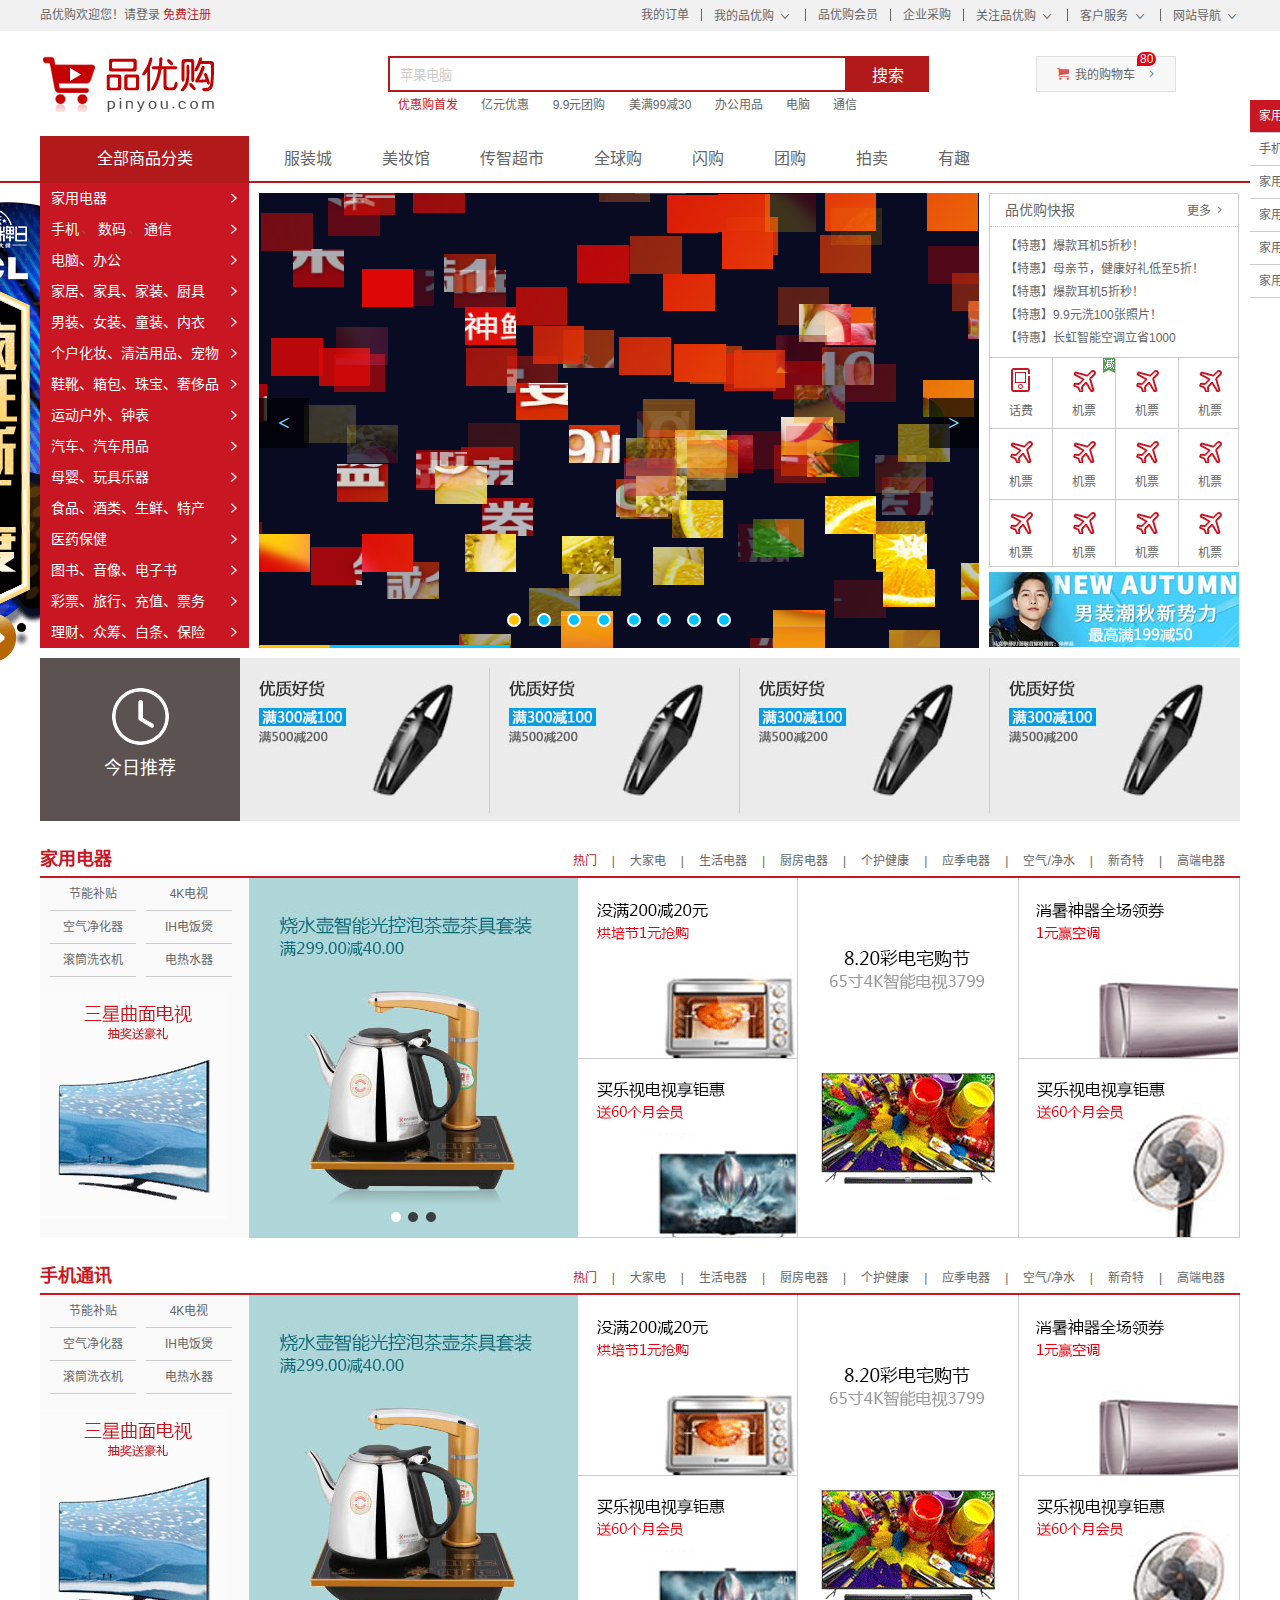
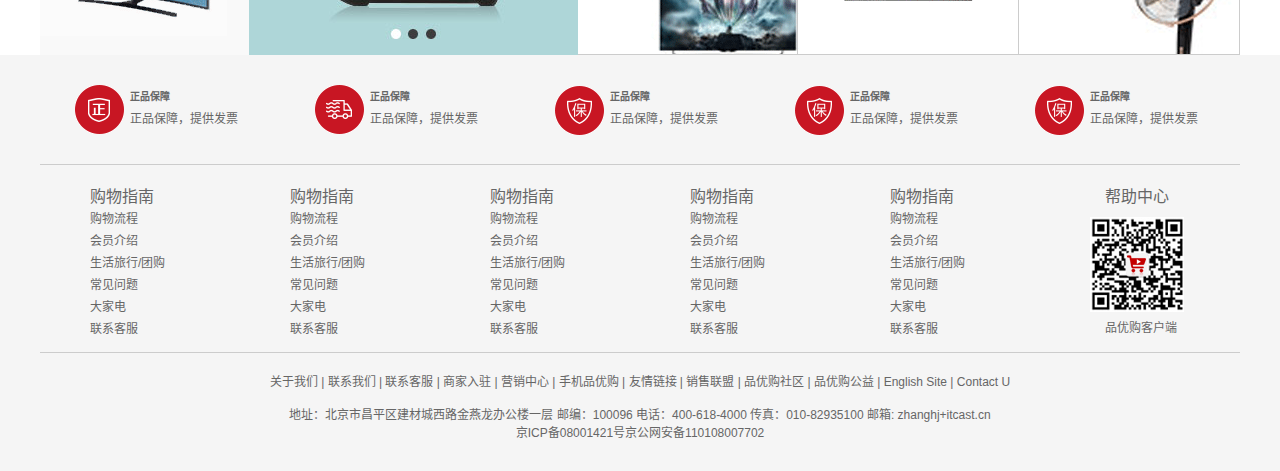
<file: index.html>
<!DOCTYPE html>
<html lang="zh-CN">
<head>
	<meta charset="UTF-8">
	<title>品优购-综合网购首选-正品低价、品质保障、配送及时、轻松购物！</title>
	<meta name="description" content="品优购JD.COM-专业的综合网上购物商城,销售家电、数码通讯、电脑、家居百货、服装服饰、母婴、图书、食品等数万个品牌优质商品.便捷、诚信的服务，为您提供愉悦的网上购物体验!" />
	<meta name="Keywords" content="网上购物,网上商城,手机,笔记本,电脑,MP3,CD,VCD,DV,相机,数码,配件,手表,存储卡,品优购" />
	<!-- 引入facicon.ico网页图标 -->
	<link rel="shortcut icon" href="favicon.ico"  type="image/x-icon"/>    
	<!-- 引入css 初始化的css 文件 -->
	<link rel="stylesheet" href="css/base.css">
	<!-- 引入公共样式的css 文件 -->
	<link rel="stylesheet" href="css/common.css">
	<!-- 引入 首页的css文件 -->
	<link rel="stylesheet" href="css/index.css">
	<!-- 引入JQery的CSS文件 -->
	<link rel="stylesheet" href="css/style.css">
	<!-- 引入 动画JS-->
	<script src="js/animate.js"></script>

	<script type="text/javascript" src="js/main.js"></script>   
	<!-- 引入 JS-->
	<script src="js/index.js"></script>
	<style>
		body {
			/*overflow-x: hidden;*/
			min-width: 1200px;
		}
	</style>
	  
</head>
<body>
	<!-- 顶部快捷导航start -->
	<div class="shortcut">
		<div class="w">
			<div class="fl">
				<ul>
					<li>品优购欢迎您！ </li>
					<li> 
						<a href="#">请登录</a>
						<a href="register.html" class="style-red">免费注册</a>
					</li>
				</ul>
			</div>
			<div class="fr">
				<ul>
					<li><a href="#">我的订单</a></li>
					<li class="spacer"></li>
					<li>
						<a href="#">我的品优购</a>
						<i class="icomoon"></i>
					</li>
					<li class="spacer"></li>
					<li><a href="#">品优购会员</a></li>
					<li class="spacer"></li>
					<li><a href="#">企业采购</a></li>
					<li class="spacer"></li>
					<li><a href="#">关注品优购</a> <i class="icomoon"></i></li>
					<li class="spacer"></li>
					<li><a href="#">客户服务</a> <i class="icomoon"></i></li>
					<li class="spacer"></li>
					<li><a href="#">网站导航</a> <i class="icomoon"></i></li>
				</ul>
			</div>
		</div>
	</div>
	<!-- 顶部快捷导航end  -->
	<!-- header制作 -->
	<div class="header w">
		<!-- logo -->
		<div class="logo">
			<h1>
				<a href="index.html" title="品优购">品优购</a>
			</h1>
		</div>
		<!-- search -->
		<div class="search">
			<input type="text" class="text" value="苹果电脑" id="ipt">
			<button class="btn">搜索</button>
		</div>
		<!-- hotwrods -->
		<div class="hotwrods">
			<a href="#" class="style-red">优惠购首发</a>
			<a href="#">亿元优惠</a>
			<a href="#">9.9元团购</a>
			<a href="#">美满99减30</a>
			<a href="#">办公用品</a>
			<a href="#">电脑</a>
			<a href="#">通信</a>                         
		</div>
		<div class="shopcar">
			<i class="car"> </i>我的购物车 <i class="arrow">  </i>  
			<i class="count">80</i>
		</div>
	</div>
	<!-- header 结束 -->
	<!-- nav start -->
	<div class="nav">
		<div class="w">
			<div class="dropdown fl">
				<div class="dt"> 全部商品分类 </div>
				<div class="dd">  
					<ul>
						<li class="menu_item"><a href="#">家用电器</a>  <i>  </i>  </li>
						<li class="menu_item">
						    <a href="list.html">手机</a>   、
						    <a href="#">数码</a>   、
						    <a href="#">通信</a>   
							<i>  </i>  
						</li>
						<li class="menu_item"><a href="#">电脑、办公</a>  <i>  </i>  </li>
						<li class="menu_item"><a href="#">家居、家具、家装、厨具</a>  <i>  </i>  </li>
						<li class="menu_item"><a href="#">男装、女装、童装、内衣</a>  <i>  </i>  </li>
						<li class="menu_item"><a href="#">个户化妆、清洁用品、宠物</a>  <i>  </i>  </li>
						<li class="menu_item"><a href="#">鞋靴、箱包、珠宝、奢侈品</a>  <i>  </i>  </li>		
						<li class="menu_item"><a href="#">运动户外、钟表</a>  <i>  </i>  </li>
						<li class="menu_item"><a href="#">汽车、汽车用品</a>  <i>  </i>  </li>
						<li class="menu_item"><a href="#">母婴、玩具乐器</a>  <i>  </i>  </li>
						<li class="menu_item"><a href="#">食品、酒类、生鲜、特产</a>  <i>  </i>  </li>
						<li class="menu_item"><a href="#">医药保健</a>  <i>  </i>  </li>
						<li class="menu_item"><a href="#">图书、音像、电子书</a>  <i> </i>  </li>
						<li class="menu_item"><a href="#">彩票、旅行、充值、票务</a>  <i> </i>  </li>
						<li class="menu_item"><a href="#">理财、众筹、白条、保险</a>  <i>  </i>  </li>
					</ul>
				 </div>
			</div>
			<!-- 右侧导航 -->
			<div class="navitems fl">
				<ul>
					<li><a href="#">服装城</a></li>
					<li><a href="#">美妆馆</a></li>
					<li><a href="#">传智超市</a></li>
					<li><a href="#">全球购</a></li>
					<li><a href="#">闪购</a></li>
					<li><a href="#">团购</a></li>
					<li><a href="#">拍卖</a></li>
					<li><a href="#">有趣</a></li>
				</ul>                                                
			</div>
		</div>
	</div>
	<!-- nav end  -->
    <!-- main 模块 -->
    <div class="w main-ad">
    	<div class="ad-l">
    		<a href="#"><img src="upload/ad-l.png" alt=""></a>
    		<div class="ad-r"></div>
    	</div>


     	 <div class="main">

     	 	 <div class="focus fl" id="focus">
     	 	 	<div class="banner" id="banner1">
				  <div class="banner-view"></div>
				  <div class="banner-btn"></div>
				  <div class="banner-number"></div>
				  <div class="banner-progres"></div>
				</div>

     	 	 </div>
     	 	 <div class="newsflash fr">
     	 	 	<div class="news">
     	 	 		<div class="news-hd">
     	 	 			品优购快报
     	 	 			<a href="#">更多</a>
     	 	 		</div>
     	 	 		<div class="news-bd">
     	 	 			<ul>
     	 	 				<li><a href="#">【特惠】爆款耳机5折秒！</a></li>
     	 	 				<li><a href="#">【特惠】母亲节，健康好礼低至5折！</a></li>
     	 	 				<li><a href="#">【特惠】爆款耳机5折秒！</a></li>
     	 	 				<li><a href="#">【特惠】9.9元洗100张照片！</a></li>
     	 	 				<li><a href="#">【特惠】长虹智能空调立省1000</a></li>
     	 	 			</ul>
     	 	 		</div>
     	 	 	</div>
     	 	 	<div class="lifeservice">
     	 	 		<ul>
  						<li>
  							<a href="#">
  								<i class="service_ico service_ico_huafei"></i>
  								<p>话费</p>
  							</a>
  						</li>
  						<li>
  							<a href="#">
  								<i class="service_ico service_ico_feiji"></i>
  								<p>机票</p>
  							</a>
  							<span class="hot"></span>
  						</li>
  						<li>
  							<a href="#">
  								<i class="service_ico service_ico_feiji"></i>
  								<p>机票</p>
  							</a>
  						</li>
  						<li>
  							<a href="#">
  								<i class="service_ico service_ico_feiji"></i>
  								<p>机票</p>
  							</a>
  						</li>
  						<li>
  							<a href="#">
  								<i class="service_ico service_ico_feiji"></i>
  								<p>机票</p>
  							</a>
  						</li>
  						<li>
  							<a href="#">
  								<i class="service_ico service_ico_feiji"></i>
  								<p>机票</p>
  							</a>
  						</li>
  						<li>
  							<a href="#">
  								<i class="service_ico service_ico_feiji"></i>
  								<p>机票</p>
  							</a>
  						</li>
  						<li>
  							<a href="#">
  								<i class="service_ico service_ico_feiji"></i>
  								<p>机票</p>
  							</a>
  						</li>
  						<li>
  							<a href="#">
  								<i class="service_ico service_ico_feiji"></i>
  								<p>机票</p>
  							</a>
  						</li>
  						<li>
  							<a href="#">
  								<i class="service_ico service_ico_feiji"></i>
  								<p>机票</p>
  							</a>
  						</li>
  						<li>
  							<a href="#">
  								<i class="service_ico service_ico_feiji"></i>
  								<p>机票</p>
  							</a>
  						</li>
  						<li>
  							<a href="#">
  								<i class="service_ico service_ico_feiji"></i>
  								<p>机票</p>
  							</a>
  						</li>
     	 	 		</ul>
     	 	 	</div>
     	 	 	<div class="bargain">
     	 	 		<img src="upload/bargain.jpg" alt="">
     	 	 	</div>
     	 	 </div>
     	 </div>
    </div>

    <!-- 推荐服务模块 start -->
	<div class="recommend w">
		<div class="recom-hd fl">
			<img src="img/clock.png" alt="">
			<h3>今日推荐</h3>
		</div>
		<div class="recom-bd fl">
			<ul>
				<li>
					<a href="#">
						<img src="upload/pic.jpg" alt="">
					</a>
				</li>
				<li>
					<a href="#">
						<img src="upload/pic.jpg" alt="">
					</a>
				</li>
				<li>
					<a href="#">
						<img src="upload/pic.jpg" alt="">
					</a>
				</li>
				<li class="last">
					<a href="#">
						<img src="upload/pic.jpg" alt="">
					</a>
				</li>
				
			</ul>
		</div>
	</div>
    <!-- 推荐服务模块 end -->
	
	<!-- 楼层区 start -->
	<div class="floor">
		<div class="jiadian w">
			<div class="box-hd">
				<h3>家用电器</h3>
				<div class="tab-list">
					<ul>
						<li><a href="#" class="style-red">热门</a>|</li>
						<li><a href="#">大家电</a>|</li>
						<li><a href="#">生活电器</a>|</li>
						<li><a href="#">厨房电器</a>|</li>
						<li><a href="#">个护健康</a>|</li>
						<li><a href="#">应季电器</a>|</li>
						<li><a href="#">空气/净水</a>|</li>
						<li><a href="#">新奇特</a>|</li>
						<li><a href="#">高端电器</a></li>
					</ul>
				</div>
			</div>
			<div class="box-bd">
				<ul class="tab-con">
					<li class="w209">
						<ul class="tab-con-list">
							<li>
								<a href="#">节能补贴</a>
							</li>
							<li>
								<a href="#">4K电视</a>
							</li>
							<li>
								<a href="#">空气净化器</a>
							</li>
							<li>
								<a href="#">IH电饭煲</a>
							</li>
							<li>
								<a href="#">滚筒洗衣机</a>
							</li>
							<li>
								<a href="#">电热水器</a>
							</li>
						</ul>
						<img src="upload/floor-1-1.png" alt="">
					</li>
					<li class="w329">
						<img src="upload/pic1.jpg" alt="">
					</li>
					<li class="w219">
						<div class="tab-con-item">
							<a href="#">
								<img src="upload/floor-1-2.png" alt="">
							</a>
						</div>
						<div class="tab-con-item">
							<a href="#">
								<img src="upload/floor-1-3.png" alt="">
							</a>
						</div>
					</li>
					<li class="w220">
						<div class="tab-con-item">
							<a href="#">
								<img src="upload/floor-1-4.png" alt="">
							</a>
						</div>
					</li>
					<li class="w220">
						<div class="tab-con-item">
							<a href="#">
								<img src="upload/floor-1-5.png" alt="">
							</a>
						</div>
						<div class="tab-con-item">
							<a href="#">
								<img src="upload/floor-1-6.png" alt="">
							</a>
						</div>
					</li>
				</ul>
				<!-- <ul class="tab-con">
					<li>1</li>
					<li>2</li>
					<li>3</li>
					<li>4</li>
					<li>5</li>
				</ul> -->
			</div>
		</div>
		<div class="shouji w">
			<div class="box-hd">
				<h3>手机通讯</h3>
				<div class="tab-list">
					<ul>
						<li><a href="#" class="style-red">热门</a>|</li>
						<li><a href="#">大家电</a>|</li>
						<li><a href="#">生活电器</a>|</li>
						<li><a href="#">厨房电器</a>|</li>
						<li><a href="#">个护健康</a>|</li>
						<li><a href="#">应季电器</a>|</li>
						<li><a href="#">空气/净水</a>|</li>
						<li><a href="#">新奇特</a>|</li>
						<li><a href="#">高端电器</a></li>
					</ul>
				</div>
			</div>
			<div class="box-bd">
				<ul class="tab-con">
					<li class="w209">
						<ul class="tab-con-list">
							<li>
								<a href="#">节能补贴</a>
							</li>
							<li>
								<a href="#">4K电视</a>
							</li>
							<li>
								<a href="#">空气净化器</a>
							</li>
							<li>
								<a href="#">IH电饭煲</a>
							</li>
							<li>
								<a href="#">滚筒洗衣机</a>
							</li>
							<li>
								<a href="#">电热水器</a>
							</li>
						</ul>
						<img src="upload/floor-1-1.png" alt="">
					</li>
					<li class="w329">
						<img src="upload/pic1.jpg" alt="">
					</li>
					<li class="w219">
						<div class="tab-con-item">
							<a href="#">
								<img src="upload/floor-1-2.png" alt="">
							</a>
						</div>
						<div class="tab-con-item">
							<a href="#">
								<img src="upload/floor-1-3.png" alt="">
							</a>
						</div>
					</li>
					<li class="w220">
						<div class="tab-con-item">
							<a href="#">
								<img src="upload/floor-1-4.png" alt="">
							</a>
						</div>
					</li>
					<li class="w220">
						<div class="tab-con-item">
							<a href="#">
								<img src="upload/floor-1-5.png" alt="">
							</a>
						</div>
						<div class="tab-con-item">
							<a href="#">
								<img src="upload/floor-1-6.png" alt="">
							</a>
						</div>
					</li>
				</ul>
				<!-- <ul class="tab-con">
					<li>1</li>
					<li>2</li>
					<li>3</li>
					<li>4</li>
					<li>5</li>
				</ul> -->
			</div>
		</div>
	</div>
	<!-- 楼层区 end -->
	<!-- 固定电梯导航 -->
	<div class="fixedtool">
		<ul>
			<li class="current">家用电器</li>
			<li>手机通讯</li>
			<li>家用电器</li>
			<li>家用电器</li>
			<li>家用电器</li>
			<li>家用电器</li>
		</ul>
	</div>
	<!-- footer start -->
	<div class="footer">
		<div class="w">
			 <!-- mod_service -->
			 <div class="mod_service">
			 	<ul>
			 		<li>
			 			<i class="mod-service-icon mod_service_zheng"></i>
			 			<div class="mod_service_tit">
			 				<h5>正品保障</h5>
			 				<p>正品保障，提供发票</p>
			 			</div>
			 		</li>
			 		<li>
			 			<i class="mod-service-icon mod_service_kuai"></i>
			 			<div class="mod_service_tit">
			 				<h5>正品保障</h5>
			 				<p>正品保障，提供发票</p>
			 			</div>
			 		</li>
			 		<li>
			 			<i class="mod-service-icon mod_service_bao"></i>
			 			<div class="mod_service_tit">
			 				<h5>正品保障</h5>
			 				<p>正品保障，提供发票</p>
			 			</div>
			 		</li>
			 		<li>
			 			<i class="mod-service-icon mod_service_bao"></i>
			 			<div class="mod_service_tit">
			 				<h5>正品保障</h5>
			 				<p>正品保障，提供发票</p>
			 			</div>
			 		</li>
			 		<li>
			 			<i class="mod-service-icon mod_service_bao"></i>
			 			<div class="mod_service_tit">
			 				<h5>正品保障</h5>
			 				<p>正品保障，提供发票</p>
			 			</div>
			 		</li>		
			 	</ul>
			 </div>
			 <!-- mod_help -->
			 <div class="mod_help">
			 	<dl class="mod_help_item">
			 		<dt>购物指南</dt>
			 		<dd> <a href="#">购物流程 </a></dd>
			 		<dd> <a href="#">会员介绍 </a></dd>
			 		<dd> <a href="#">生活旅行/团购 </a></dd>
			 		<dd> <a href="#">常见问题 </a></dd>
			 		<dd> <a href="#">大家电 </a></dd>
			 		<dd> <a href="#">联系客服 </a></dd>
			 	</dl>
			 	<dl class="mod_help_item">
			 		<dt>购物指南</dt>
			 		<dd> <a href="#">购物流程 </a></dd>
			 		<dd> <a href="#">会员介绍 </a></dd>
			 		<dd> <a href="#">生活旅行/团购 </a></dd>
			 		<dd> <a href="#">常见问题 </a></dd>
			 		<dd> <a href="#">大家电 </a></dd>
			 		<dd> <a href="#">联系客服 </a></dd>
			 	</dl>
			 	<dl class="mod_help_item">
			 		<dt>购物指南</dt>
			 		<dd> <a href="#">购物流程 </a></dd>
			 		<dd> <a href="#">会员介绍 </a></dd>
			 		<dd> <a href="#">生活旅行/团购 </a></dd>
			 		<dd> <a href="#">常见问题 </a></dd>
			 		<dd> <a href="#">大家电 </a></dd>
			 		<dd> <a href="#">联系客服 </a></dd>
			 	</dl>
			 	<dl class="mod_help_item">
			 		<dt>购物指南</dt>
			 		<dd> <a href="#">购物流程 </a></dd>
			 		<dd> <a href="#">会员介绍 </a></dd>
			 		<dd> <a href="#">生活旅行/团购 </a></dd>
			 		<dd> <a href="#">常见问题 </a></dd>
			 		<dd> <a href="#">大家电 </a></dd>
			 		<dd> <a href="#">联系客服 </a></dd>
			 	</dl>
			 	<dl class="mod_help_item">
			 		<dt>购物指南</dt>
			 		<dd> <a href="#">购物流程 </a></dd>
			 		<dd> <a href="#">会员介绍 </a></dd>
			 		<dd> <a href="#">生活旅行/团购 </a></dd>
			 		<dd> <a href="#">常见问题 </a></dd>
			 		<dd> <a href="#">大家电 </a></dd>
			 		<dd> <a href="#">联系客服 </a></dd>
			 	</dl>
			 	<dl class="mod_help_item mod_help_app">
			 		<dt>帮助中心</dt>
			 		<dd> 
						<img src="upload/erweima.png" alt="">
						<p>品优购客户端</p>
			 		</dd>	
			 	</dl>
			 </div>

			 <!-- mod_copyright  -->
			 <div class="mod_copyright">
			 	<p class="mod_copyright_links">
			 		关于我们  |  联系我们  |  联系客服  |  商家入驻  |  营销中心  |  手机品优购  |  友情链接  |  销售联盟  |  品优购社区  |  品优购公益  |  English Site  |  Contact U
			 	</p>
			 	<p class="mod_copyright_info">
			 		地址：北京市昌平区建材城西路金燕龙办公楼一层 邮编：100096 电话：400-618-4000 传真：010-82935100 邮箱: zhanghj+itcast.cn  <br>
          京ICP备08001421号京公网安备110108007702
			 	</p>
			 </div>
		</div>
	</div>
	<!-- footer end -->

</body>
</html>
</file>
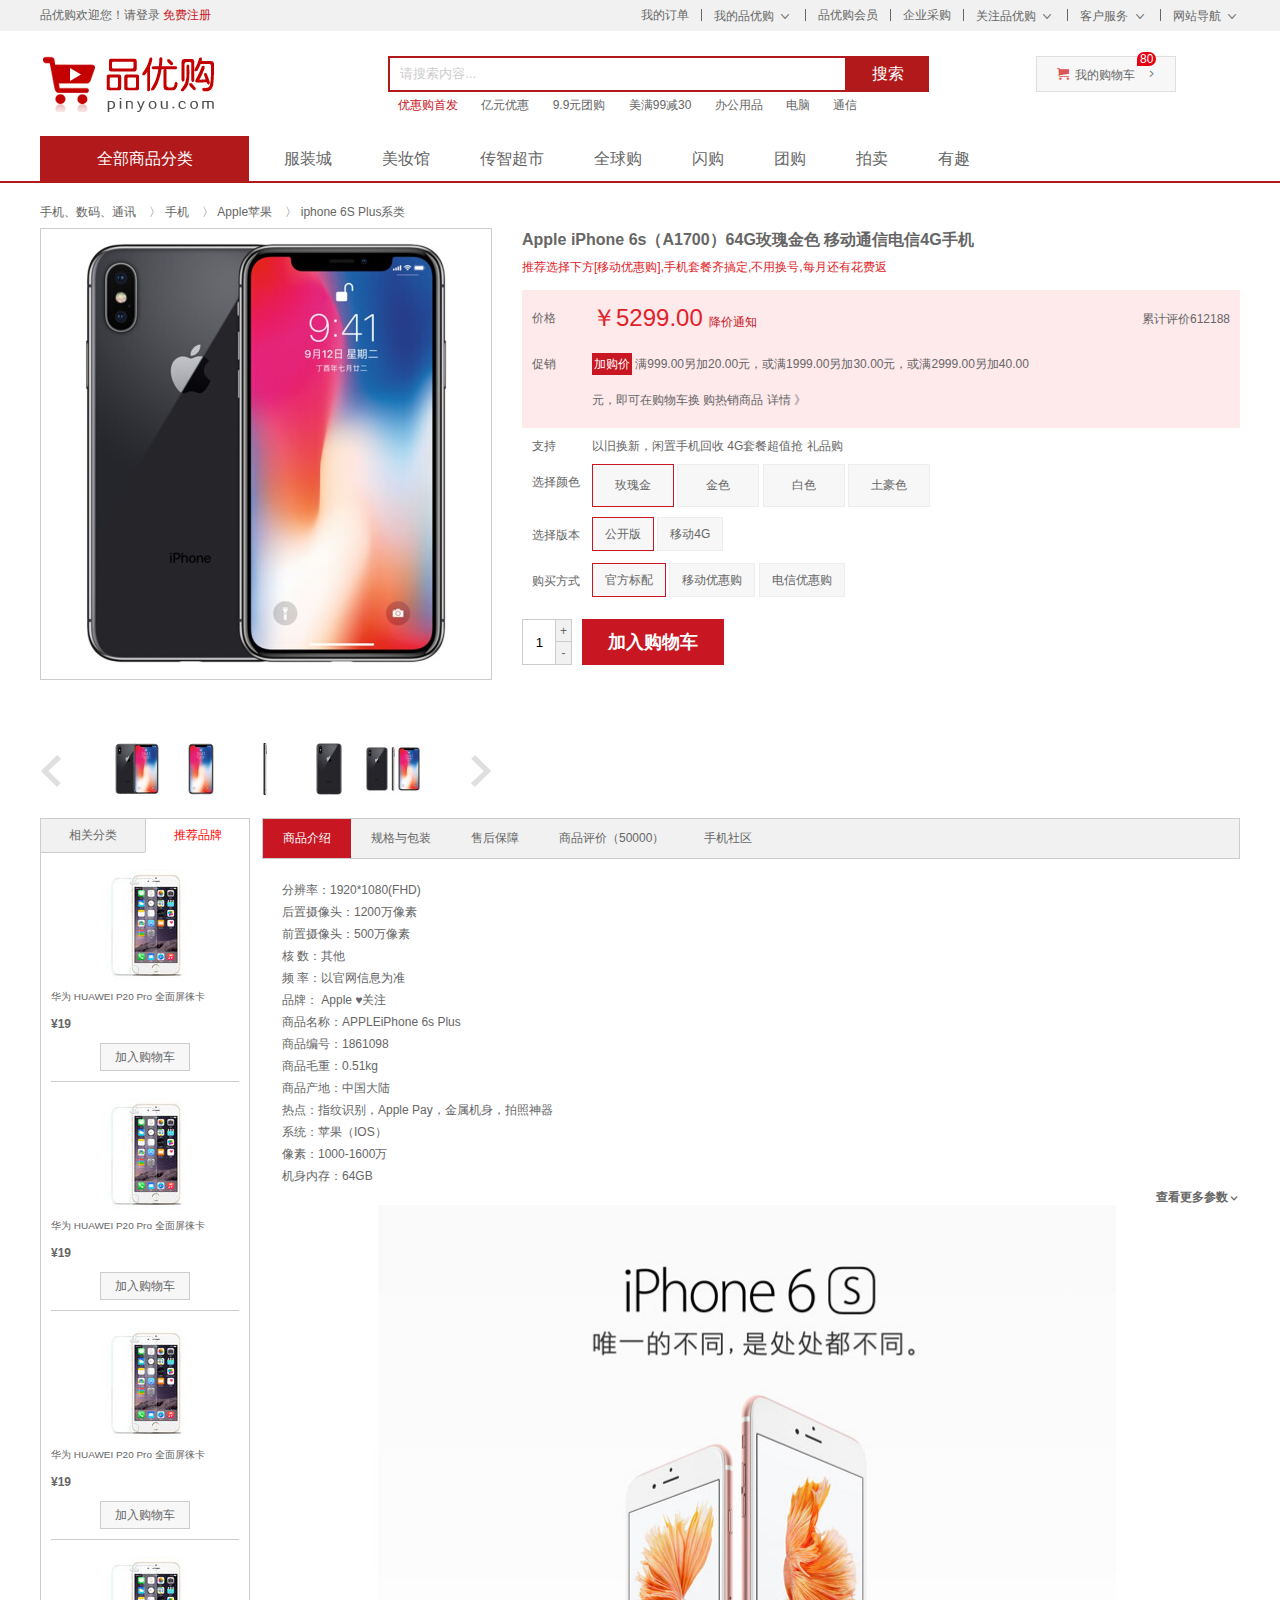
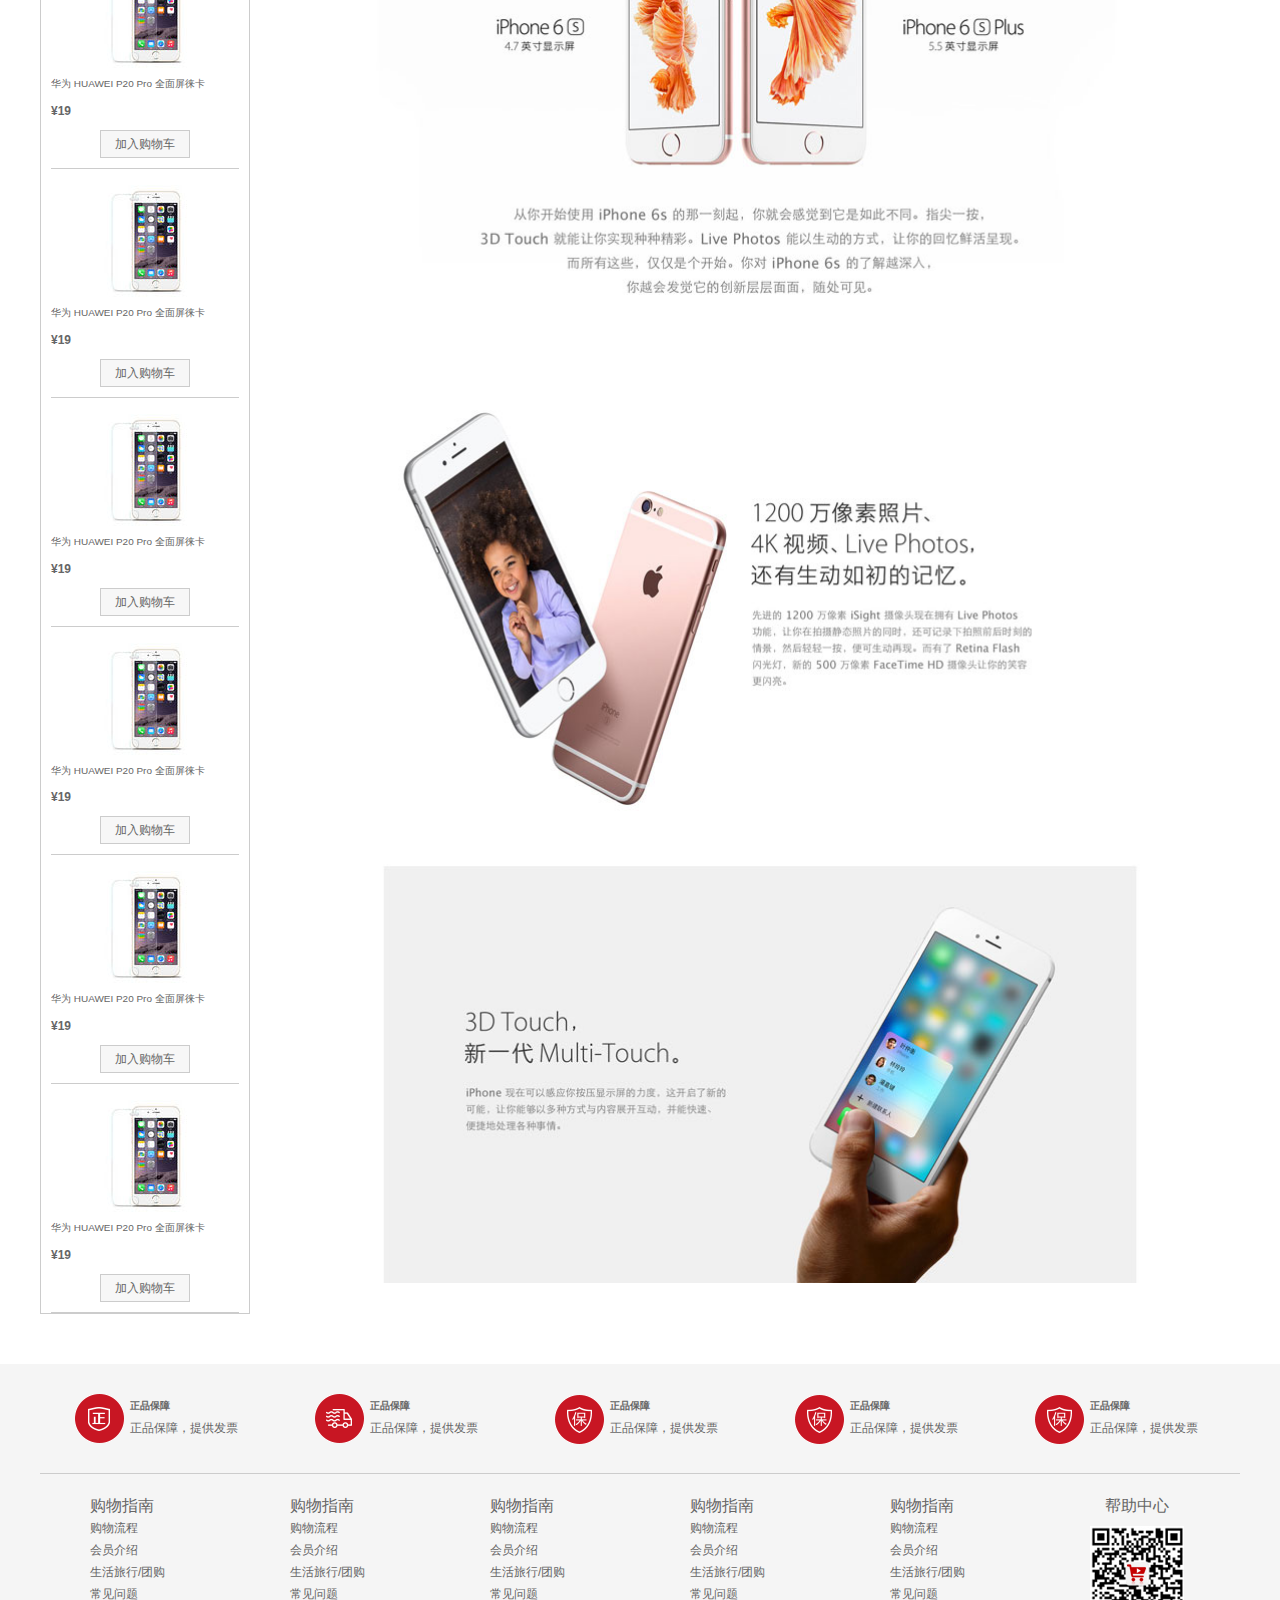
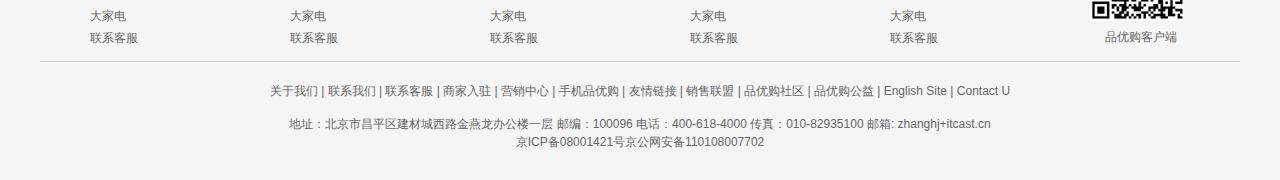
<file: detail.html>
<!DOCTYPE html>
<html lang="en">

<head>
	<meta charset="UTF-8">
	<title>手机详情页！</title>
	<meta name="description"
		content="品优购JD.COM-专业的综合网上购物商城,销售家电、数码通讯、电脑、家居百货、服装服饰、母婴、图书、食品等数万个品牌优质商品.便捷、诚信的服务，为您提供愉悦的网上购物体验!" />
	<meta name="Keywords" content="网上购物,网上商城,手机,笔记本,电脑,MP3,CD,VCD,DV,相机,数码,配件,手表,存储卡,品优购" />
	<!-- 引入facicon.ico网页图标 -->
	<link rel="shortcut icon" href="favicon.ico" type="image/x-icon" />
	<!-- 引入css 初始化的css 文件 -->
	<link rel="stylesheet" href="css/base.css">
	<!-- 引入公共样式的css 文件 -->
	<link rel="stylesheet" href="css/common.css">
	<!-- 引入详情页面的css文件 -->
	<link rel="stylesheet" href="css/detail.css">
	<!--引入 JS-->
	<script src="js/detail.js"></script>
</head>

<body>
	<!-- 顶部快捷导航start -->
	<div class="shortcut">
		<div class="w">
			<div class="fl">
				<ul>
					<li>品优购欢迎您！ </li>
					<li>
						<a href="#">请登录</a>
						<a href="#" class="style-red">免费注册</a>
					</li>
				</ul>
			</div>
			<div class="fr">
				<ul>
					<li><a href="#">我的订单</a></li>
					<li class="spacer"></li>
					<li>
						<a href="#">我的品优购</a>
						<i class="icomoon"></i>
					</li>
					<li class="spacer"></li>
					<li><a href="#">品优购会员</a></li>
					<li class="spacer"></li>
					<li><a href="#">企业采购</a></li>
					<li class="spacer"></li>
					<li><a href="#">关注品优购</a> <i class="icomoon"></i></li>
					<li class="spacer"></li>
					<li><a href="#">客户服务</a> <i class="icomoon"></i></li>
					<li class="spacer"></li>
					<li><a href="#">网站导航</a> <i class="icomoon"></i></li>
				</ul>
			</div>
		</div>
	</div>
	<!-- 顶部快捷导航end  -->
	<!-- header制作 -->
	<div class="header w">
		<!-- logo -->
		<div class="logo">
			<h1>
				<a href="index.html" title="品优购">品优购</a>
			</h1>
		</div>
		<!-- search -->
		<div class="search">
			<input type="text" class="text" value="请搜索内容...">
			<button class="btn">搜索</button>
		</div>
		<!-- hotwrods -->
		<div class="hotwrods">
			<a href="#" class="style-red">优惠购首发</a>
			<a href="#">亿元优惠</a>
			<a href="#">9.9元团购</a>
			<a href="#">美满99减30</a>
			<a href="#">办公用品</a>
			<a href="#">电脑</a>
			<a href="#">通信</a>
		</div>
		<div class="shopcar">
			<i class="car"> </i>我的购物车 <i class="arrow">  </i>
			<i class="count">80</i>
		</div>
	</div>
	<!-- header 结束 -->
	<!-- nav start -->
	<div class="nav">
		<div class="w">
			<div class="dropdown fl">
				<div class="dt"> 全部商品分类 </div>
				<div class="dd" style="display: none;">
					<ul>
						<li class="menu_item"><a href="#">家用电器</a> <i>  </i> </li>
						<li class="menu_item">
							<a href="list.html">手机</a> 、
							<a href="#">数码</a> 、
							<a href="#">通信</a>
							<i>  </i>
						</li>
						<li class="menu_item"><a href="#">电脑、办公</a> <i>  </i> </li>
						<li class="menu_item"><a href="#">家居、家具、家装、厨具</a> <i>  </i> </li>
						<li class="menu_item"><a href="#">男装、女装、童装、内衣</a> <i>  </i> </li>
						<li class="menu_item"><a href="#">个户化妆、清洁用品、宠物</a> <i>  </i> </li>
						<li class="menu_item"><a href="#">鞋靴、箱包、珠宝、奢侈品</a> <i>  </i> </li>
						<li class="menu_item"><a href="#">运动户外、钟表</a> <i>  </i> </li>
						<li class="menu_item"><a href="#">汽车、汽车用品</a> <i>  </i> </li>
						<li class="menu_item"><a href="#">母婴、玩具乐器</a> <i>  </i> </li>
						<li class="menu_item"><a href="#">食品、酒类、生鲜、特产</a> <i>  </i> </li>
						<li class="menu_item"><a href="#">医药保健</a> <i>  </i> </li>
						<li class="menu_item"><a href="#">图书、音像、电子书</a> <i> </i> </li>
						<li class="menu_item"><a href="#">彩票、旅行、充值、票务</a> <i> </i> </li>
						<li class="menu_item"><a href="#">理财、众筹、白条、保险</a> <i>  </i> </li>
					</ul>
				</div>
			</div>
			<!-- 右侧导航 -->
			<div class="navitems fl">
				<ul>
					<li><a href="#">服装城</a></li>
					<li><a href="#">美妆馆</a></li>
					<li><a href="#">传智超市</a></li>
					<li><a href="#">全球购</a></li>
					<li><a href="#">闪购</a></li>
					<li><a href="#">团购</a></li>
					<li><a href="#">拍卖</a></li>
					<li><a href="#">有趣</a></li>
				</ul>
			</div>
		</div>
	</div>
	<!-- nav end -->

	<!-- 详情页内容部分	 -->
	<div class="de_container w">
		<!-- 面包屑导航 -->
		<div class="crumb_wrap">
			<a href="#">手机、数码、通讯</a>
			〉 <a href="#">手机 </a>
			〉 <a href="#">Apple苹果 </a>
			〉 <a href="#">iphone 6S Plus系类</a>
		</div>
		<!-- 产品介绍模块 -->
		<div class="product_intro clearfix" id="product_intro">
			<!-- 预览区域 -->
			<div class="preview_wrap fl">
				<div class="preview_img" id="preview_img">
					<img src="upload/iphoneX1.jpg" alt="" id="bigImg">
					<div id="mask" class="mask"></div>
				</div>
				<div class="bigBox" id="bigBox">
					<img src="upload/bigImg1.jpg" id="bigBox_img" class="bigBox_img" />
				</div>
				<div class="preview_list">
					<a href="javascript:;" class="arrow_prev" id="arrow_prev"></a>
					<a href="javascript:;" class="arrow_next" id="arrow_next"></a>
					<ul class="list_item" id="list_item">
						<li>
							<img src="upload/small-iphoneX1.jpg" alt="">
						</li>
						<li>
							<img src="upload/small-iphoneX2.jpg" alt="">
						</li>
						<li>
							<img src="upload/small-iphoneX3.jpg" alt="">
						</li>
						<li>
							<img src="upload/small-iphoneX4.jpg" alt="">
						</li>
						<li>
							<img src="upload/small-iphoneX5.jpg" alt="">
						</li>
					</ul>
				</div>
			</div>
			<!-- 产品详细信息 -->
			<div class="itemInfo_wrap fr">
				<div class="sku_name">
					Apple iPhone 6s（A1700）64G玫瑰金色 移动通信电信4G手机
				</div>
				<div class="news">
					推荐选择下方[移动优惠购],手机套餐齐搞定,不用换号,每月还有花费返
				</div>
				<div class="summary">
					<dl class="summary_price">
						<dt>价格</dt>
						<dd>
							<i class="price">￥5299.00 </i>

							<a href="#">降价通知</a>

							<div class="remark">累计评价612188</div>

						</dd>
					</dl>
					<dl class="summary_promotion">
						<dt>促销</dt>
						<dd>
							<em>加购价</em>
							满999.00另加20.00元，或满1999.00另加30.00元，或满2999.00另加40.00元，即可在购物车换
							购热销商品 详情 》

						</dd>
					</dl>
					<dl class="summary_support">
						<dt>支持</dt>
						<dd>以旧换新，闲置手机回收 4G套餐超值抢 礼品购</dd>
					</dl>
					<dl class="choose_color">
						<dt>选择颜色</dt>
						<dd>
							<a href="javascript:;" class="current">玫瑰金</a>
							<a href="javascript:;">金色</a>
							<a href="javascript:;">白色</a>
							<a href="javascript:;">土豪色</a>
						</dd>
					</dl>
					<dl class="choose_version">
						<dt>选择版本</dt>
						<dd>
							<a href="javascript:;" class="current">公开版</a>
							<a href="javascript:;">移动4G</a>
						</dd>
					</dl>
					<dl class="choose_type">
						<dt>购买方式</dt>
						<dd>
							<a href="javascript:;" class="current">官方标配</a>
							<a href="javascript:;">移动优惠购</a>
							<a href="javascript:;">电信优惠购</a>
						</dd>
					</dl>
					<div class="choose_btns">
						<div class="choose_amount" id="choose_amount">
							<input type="text" value="1">
							<a href="javascript:;" class="add">+</a>
							<a href="javascript:;" class="reduce">-</a>
						</div>
						<a href="#" class="addcar">加入购物车</a>
					</div>
				</div>
			</div>
		</div>


		<!-- 产品细节模块 product_detail	 -->
		<div class="product_detail clearfix">
			<!-- aside -->
			<div class="aside fl">
				<div class="tab_list" id="tab_list">
					<ul>
						<li class="first_tab ">相关分类</li>
						<li class="second_tab current">推荐品牌</li>
					</ul>
				</div>
				<div class="tab_con" id="tab_con">
					<ul>
						<li>
							<img src="upload/aside_img.jpg" alt="">
							<h5>华为 HUAWEI P20 Pro 全面屏徕卡</h5>
							<div class="aside_price">¥19</div>
							<a href="#" class="as_addcar">加入购物车</a>
						</li>
						<li>
							<img src="upload/aside_img.jpg" alt="">
							<h5>华为 HUAWEI P20 Pro 全面屏徕卡</h5>
							<div class="aside_price">¥19</div>
							<a href="#" class="as_addcar">加入购物车</a>
						</li>
						<li>
							<img src="upload/aside_img.jpg" alt="">
							<h5>华为 HUAWEI P20 Pro 全面屏徕卡</h5>
							<div class="aside_price">¥19</div>
							<a href="#" class="as_addcar">加入购物车</a>
						</li>
						<li>
							<img src="upload/aside_img.jpg" alt="">
							<h5>华为 HUAWEI P20 Pro 全面屏徕卡</h5>
							<div class="aside_price">¥19</div>
							<a href="#" class="as_addcar">加入购物车</a>
						</li>
						<li>
							<img src="upload/aside_img.jpg" alt="">
							<h5>华为 HUAWEI P20 Pro 全面屏徕卡</h5>
							<div class="aside_price">¥19</div>
							<a href="#" class="as_addcar">加入购物车</a>
						</li>
						<li>
							<img src="upload/aside_img.jpg" alt="">
							<h5>华为 HUAWEI P20 Pro 全面屏徕卡</h5>
							<div class="aside_price">¥19</div>
							<a href="#" class="as_addcar">加入购物车</a>
						</li>
						<li>
							<img src="upload/aside_img.jpg" alt="">
							<h5>华为 HUAWEI P20 Pro 全面屏徕卡</h5>
							<div class="aside_price">¥19</div>
							<a href="#" class="as_addcar">加入购物车</a>
						</li>
						<li>
							<img src="upload/aside_img.jpg" alt="">
							<h5>华为 HUAWEI P20 Pro 全面屏徕卡</h5>
							<div class="aside_price">¥19</div>
							<a href="#" class="as_addcar">加入购物车</a>
						</li>
						<li>
							<img src="upload/aside_img.jpg" alt="">
							<h5>华为 HUAWEI P20 Pro 全面屏徕卡</h5>
							<div class="aside_price">¥19</div>
							<a href="#" class="as_addcar">加入购物车</a>
						</li>


					</ul>
					<ul class="hide">
						<li>
							<img src="upload/aside_img.jpg" alt="">
							<h5>马老师好帅啊</h5>
							<div class="aside_price">¥9999999</div>
							<a href="#" class="as_addcar">马老师好帅啊</a>
						</li>
						<li>
							<img src="upload/aside_img.jpg" alt="">
							<h5>嘿呀嘿呀</h5>
							<div class="aside_price">¥9999999</div>
							<a href="#" class="as_addcar">嘿呀嘿呀</a>
						</li>
						<li>
							<img src="upload/aside_img.jpg" alt="">
							<h5>说的是啊是啊</h5>
							<div class="aside_price">¥9999999</div>
							<a href="#" class="as_addcar">说的是啊是啊</a>
						</li>
						<li>
							<img src="upload/aside_img.jpg" alt="">
							<h5>我也觉得好对啊</h5>
							<div class="aside_price">¥9999999</div>
							<a href="#" class="as_addcar">我也觉得好对啊</a>
						</li>
						<li>
							<img src="upload/aside_img.jpg" alt="">
							<h5>哈哈哈哈哈哈哈</h5>
							<div class="aside_price">¥9999999</div>
							<a href="#" class="as_addcar">哈哈哈哈哈哈</a>
						</li>

					</ul>
				</div>
			</div>
			<!-- detail -->
			<div class="detail fr">
				<div class="detail_tab_list" id="detail_tab_list">
					<ul>
						<li class="current">商品介绍</li>
						<li>规格与包装</li>
						<li>售后保障</li>
						<li>商品评价（50000）</li>
						<li>手机社区</li>
					</ul>
				</div>
				<div class="detail_tab_con" id="detail_tab_con">
					<div class="item">
						<ul class="item_info">
							<li>分辨率：1920*1080(FHD)</li>
							<li>后置摄像头：1200万像素</li>
							<li>前置摄像头：500万像素</li>
							<li>核 数：其他</li>
							<li>频 率：以官网信息为准</li>
							<li>品牌： Apple ♥关注</li>
							<li>商品名称：APPLEiPhone 6s Plus</li>
							<li>商品编号：1861098</li>
							<li>商品毛重：0.51kg</li>
							<li>商品产地：中国大陆</li>
							<li>热点：指纹识别，Apple Pay，金属机身，拍照神器</li>
							<li>系统：苹果（IOS）</li>
							<li>像素：1000-1600万</li>
							<li>机身内存：64GB</li>
						</ul>
						<p>
							<a href="#" class="more">查看更多参数</a>
						</p>
						<img src="upload/detail_img1.jpg" alt="">
						<img src="upload/detail_img2.jpg" alt="">
						<img src="upload/detail_img3.jpg" alt="">
					</div>
					<div class="item" style="display: none;"><img src="upload/1.jpg" alt=""></div>
					<div class="item" style="display: none;"><img src="upload/3.jpg" alt=""></div>
					<div class="item" style="display: none;"><img src="upload/4.jpg" alt=""></div>
					<div class="item" style="display: none;"><img src="upload/5.jpg" alt=""></div>

				</div>
			</div>
		</div>

	</div>
	<!-- 详情页内容部分	 -->

	<!-- footer start -->
	<div class="footer">
		<div class="w">
			<!-- mod_service -->
			<div class="mod_service">
				<ul>
					<li>
						<i class="mod-service-icon mod_service_zheng"></i>
						<div class="mod_service_tit">
							<h5>正品保障</h5>
							<p>正品保障，提供发票</p>
						</div>
					</li>
					<li>
						<i class="mod-service-icon mod_service_kuai"></i>
						<div class="mod_service_tit">
							<h5>正品保障</h5>
							<p>正品保障，提供发票</p>
						</div>
					</li>
					<li>
						<i class="mod-service-icon mod_service_bao"></i>
						<div class="mod_service_tit">
							<h5>正品保障</h5>
							<p>正品保障，提供发票</p>
						</div>
					</li>
					<li>
						<i class="mod-service-icon mod_service_bao"></i>
						<div class="mod_service_tit">
							<h5>正品保障</h5>
							<p>正品保障，提供发票</p>
						</div>
					</li>
					<li>
						<i class="mod-service-icon mod_service_bao"></i>
						<div class="mod_service_tit">
							<h5>正品保障</h5>
							<p>正品保障，提供发票</p>
						</div>
					</li>
				</ul>
			</div>
			<!-- mod_help -->
			<div class="mod_help">
				<dl class="mod_help_item">
					<dt>购物指南</dt>
					<dd> <a href="#">购物流程 </a></dd>
					<dd> <a href="#">会员介绍 </a></dd>
					<dd> <a href="#">生活旅行/团购 </a></dd>
					<dd> <a href="#">常见问题 </a></dd>
					<dd> <a href="#">大家电 </a></dd>
					<dd> <a href="#">联系客服 </a></dd>
				</dl>
				<dl class="mod_help_item">
					<dt>购物指南</dt>
					<dd> <a href="#">购物流程 </a></dd>
					<dd> <a href="#">会员介绍 </a></dd>
					<dd> <a href="#">生活旅行/团购 </a></dd>
					<dd> <a href="#">常见问题 </a></dd>
					<dd> <a href="#">大家电 </a></dd>
					<dd> <a href="#">联系客服 </a></dd>
				</dl>
				<dl class="mod_help_item">
					<dt>购物指南</dt>
					<dd> <a href="#">购物流程 </a></dd>
					<dd> <a href="#">会员介绍 </a></dd>
					<dd> <a href="#">生活旅行/团购 </a></dd>
					<dd> <a href="#">常见问题 </a></dd>
					<dd> <a href="#">大家电 </a></dd>
					<dd> <a href="#">联系客服 </a></dd>
				</dl>
				<dl class="mod_help_item">
					<dt>购物指南</dt>
					<dd> <a href="#">购物流程 </a></dd>
					<dd> <a href="#">会员介绍 </a></dd>
					<dd> <a href="#">生活旅行/团购 </a></dd>
					<dd> <a href="#">常见问题 </a></dd>
					<dd> <a href="#">大家电 </a></dd>
					<dd> <a href="#">联系客服 </a></dd>
				</dl>
				<dl class="mod_help_item">
					<dt>购物指南</dt>
					<dd> <a href="#">购物流程 </a></dd>
					<dd> <a href="#">会员介绍 </a></dd>
					<dd> <a href="#">生活旅行/团购 </a></dd>
					<dd> <a href="#">常见问题 </a></dd>
					<dd> <a href="#">大家电 </a></dd>
					<dd> <a href="#">联系客服 </a></dd>
				</dl>
				<dl class="mod_help_item mod_help_app">
					<dt>帮助中心</dt>
					<dd>
						<img src="upload/erweima.png" alt="">
						<p>品优购客户端</p>
					</dd>
				</dl>
			</div>

			<!-- mod_copyright  -->
			<div class="mod_copyright">
				<p class="mod_copyright_links">
					关于我们 | 联系我们 | 联系客服 | 商家入驻 | 营销中心 | 手机品优购 | 友情链接 | 销售联盟 | 品优购社区 | 品优购公益 | English Site | Contact U
				</p>
				<p class="mod_copyright_info">
					地址：北京市昌平区建材城西路金燕龙办公楼一层 邮编：100096 电话：400-618-4000 传真：010-82935100 邮箱: zhanghj+itcast.cn <br>
					京ICP备08001421号京公网安备110108007702
				</p>
			</div>
		</div>
	</div>
	<!-- footer end -->
</body>

</html>
</file>
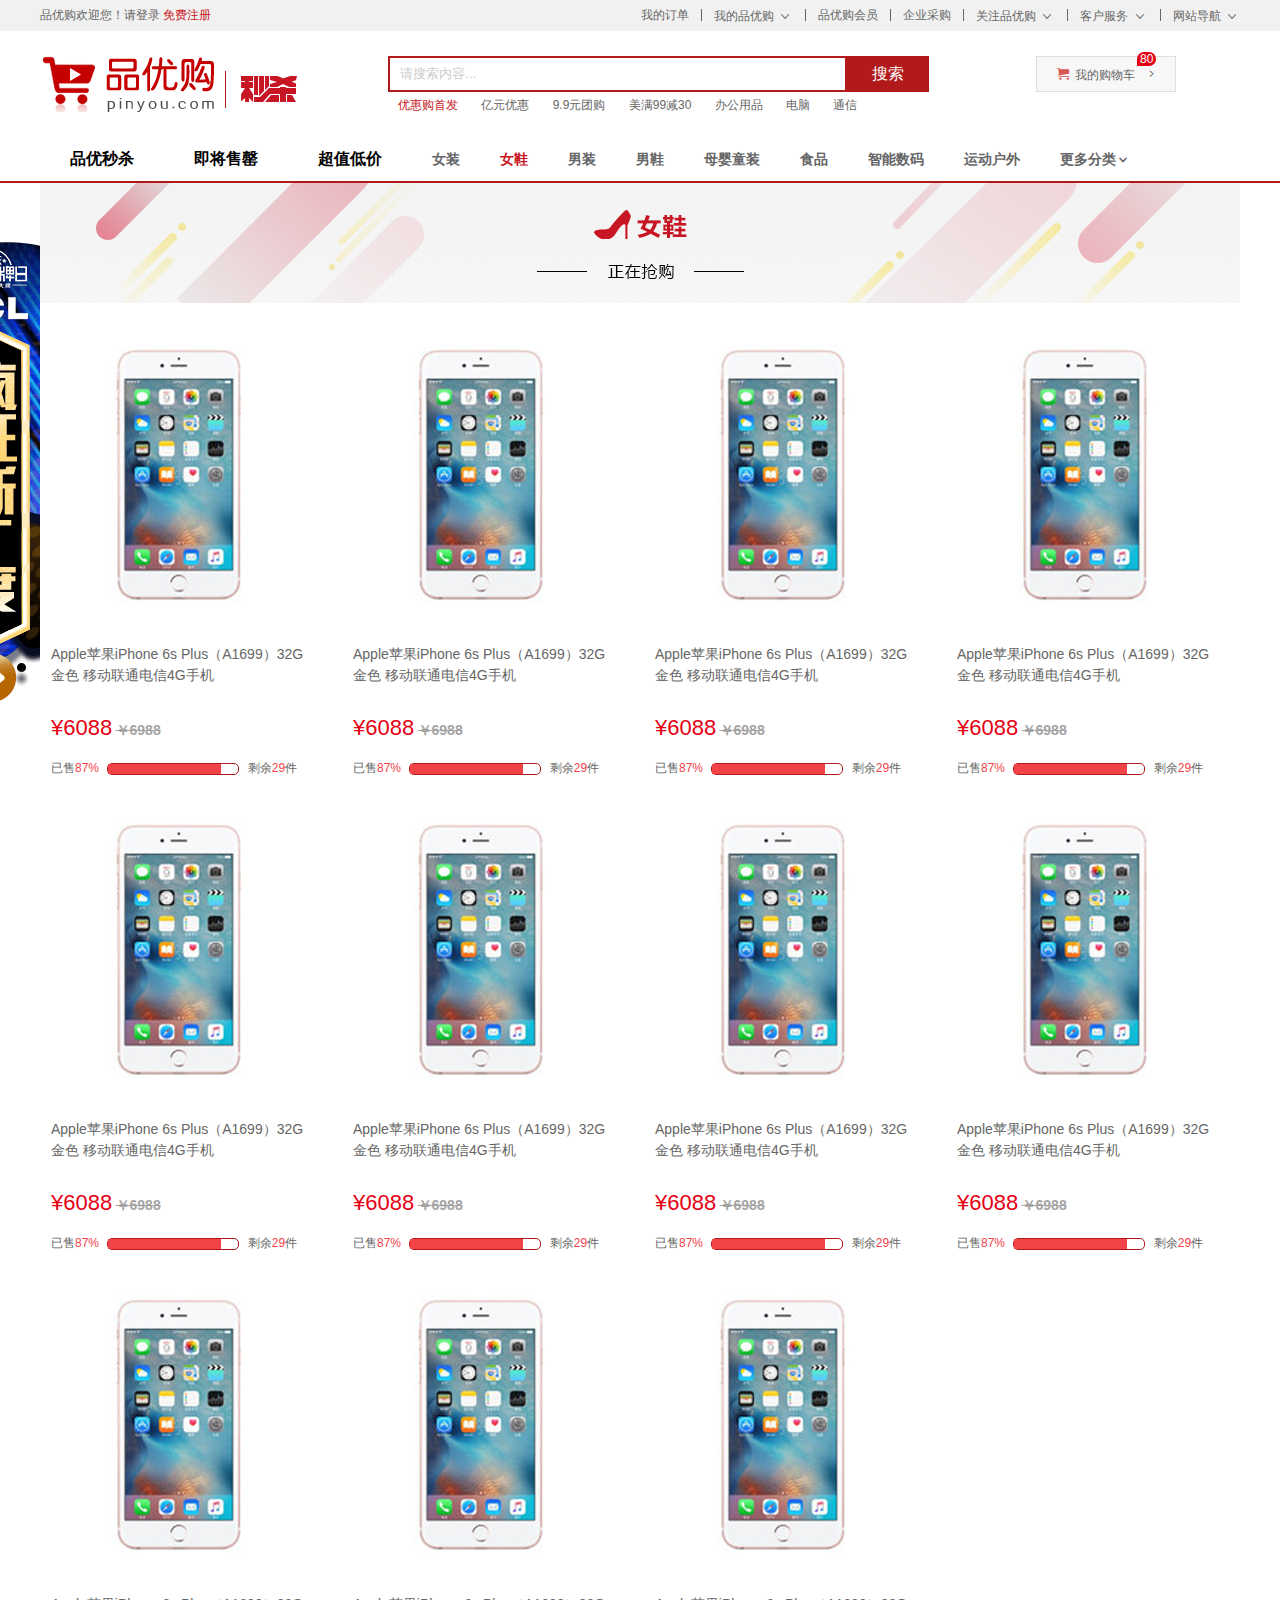
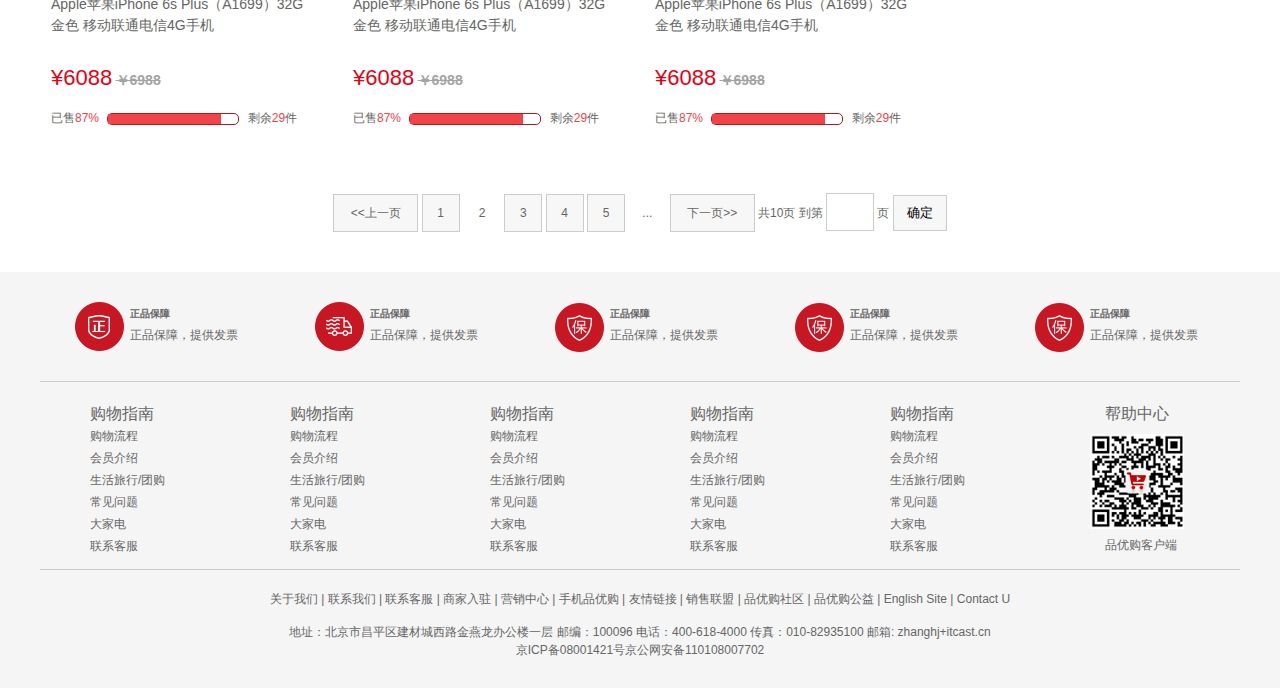
<file: list.html>
<!DOCTYPE html>
<html lang="en">
<head>
	<meta charset="UTF-8">
	<title>列表页-手机页面！</title>
	<meta name="description" content="品优购JD.COM-专业的综合网上购物商城,销售家电、数码通讯、电脑、家居百货、服装服饰、母婴、图书、食品等数万个品牌优质商品.便捷、诚信的服务，为您提供愉悦的网上购物体验!" />
	<meta name="Keywords" content="网上购物,网上商城,手机,笔记本,电脑,MP3,CD,VCD,DV,相机,数码,配件,手表,存储卡,品优购" />
	<!-- 引入facicon.ico网页图标 -->
	<link rel="shortcut icon" href="favicon.ico"  type="image/x-icon"/>    
	<!-- 引入css 初始化的css 文件 -->
	<link rel="stylesheet" href="css/base.css">
	<!-- 引入公共样式的css 文件 -->
	<link rel="stylesheet" href="css/common.css">
	<!-- 引入 列表页面的css文件 -->
	<link rel="stylesheet" href="css/list.css">
</head>
<body>
	<!-- 顶部快捷导航start -->
	<div class="shortcut">
		<div class="w">
			<div class="fl">
				<ul>
					<li>品优购欢迎您！ </li>
					<li> 
						<a href="#">请登录</a>
						<a href="#" class="style-red">免费注册</a>
					</li>
				</ul>
			</div>
			<div class="fr">
				<ul>
					<li><a href="#">我的订单</a></li>
					<li class="spacer"></li>
					<li>
						<a href="#">我的品优购</a>
						<i class="icomoon"></i>
					</li>
					<li class="spacer"></li>
					<li><a href="#">品优购会员</a></li>
					<li class="spacer"></li>
					<li><a href="#">企业采购</a></li>
					<li class="spacer"></li>
					<li><a href="#">关注品优购</a> <i class="icomoon"></i></li>
					<li class="spacer"></li>
					<li><a href="#">客户服务</a> <i class="icomoon"></i></li>
					<li class="spacer"></li>
					<li><a href="#">网站导航</a> <i class="icomoon"></i></li>
				</ul>
			</div>
		</div>
	</div>
	<!-- 顶部快捷导航end  -->
	<!-- header制作 -->
	<div class="header w">
		<!-- logo -->
		<div class="logo">
			<h1>
				<a href="index.html" title="品优购">品优购</a>
			</h1>
		</div>
		<!-- sk  -->
		<div class="sk">
			<img src="upload/sk.png" alt="">
		</div>
		<!-- search -->
		<div class="search">
			<input type="text" class="text" value="请搜索内容...">
			<button class="btn">搜索</button>
		</div>
		<!-- hotwrods -->
		<div class="hotwrods">
			<a href="#" class="style-red">优惠购首发</a>
			<a href="#">亿元优惠</a>
			<a href="#">9.9元团购</a>
			<a href="#">美满99减30</a>
			<a href="#">办公用品</a>
			<a href="#">电脑</a>
			<a href="#">通信</a>                         
		</div>
		<div class="shopcar">
			<i class="car"> </i>我的购物车 <i class="arrow">  </i>  
			<i class="count">80</i>
		</div>
	</div>
	<!-- header 结束 -->
	<!-- nav start -->
	<div class="nav">
		<div class="w">
			<div class="sk_list fl">
				<ul>
					<li><a href="#">品优秒杀</a></li>
					<li><a href="">即将售罄</a></li>
					<li><a href="">超值低价</a></li>
				</ul>
			</div>
			<div class="sk_con fl">
				<ul>
					<li><a href="#">女装</a></li>
					<li><a href="#" class="style-red">女鞋</a></li>
					<li><a href="#">男装</a></li>
					<li><a href="#">男鞋</a></li>
					<li><a href="#">母婴童装</a></li>
					<li><a href="#">食品</a></li>
					<li><a href="#">智能数码</a></li>
					<li><a href="#">运动户外</a></li>
					<li><a href="#">更多分类<span style="vertical-align: top; display: inline-block; margin-top: -1px;"></span></a></li>
				</ul>

			</div>
		</div>
	</div>
	<!-- nav end  -->
	
    <!-- 列表页的内容区域 -->
	<div class="sk_container w">
		<div class="sk_hd">
			<img src="upload/bg_03.png" alt="">
		</div>
		<div class="sk_bd clearfix">
		  <ul>
		  	 <li class="sk_goods">
		  	 	 <a href="detail.html">
		  	 	 	<img src="upload/mobile.jpg" alt="">
		  	 	 <h5 class="sk_goods_title">Apple苹果iPhone 6s Plus（A1699）32G 金色 移动联通电信4G手机</h5>
		  	 	 </a>
		  	 	 <p class="sk_goods_price"><em>¥6088</em> <del>￥6988</del></p>
		  	 	 <div class="sk_goods_progress">
		  	 	 	已售<i>87%</i>
  					<div class="bar">
  						<div class="bar_in"></div>
  					</div>
  					剩余<em>29</em>件
		  	 	 </div>
		  	 	 <a href="#" class="sk_goods_buy">立即抢购</a>

		  	 </li>
		  	 <li class="sk_goods">
		  	 	 <img src="upload/mobile.jpg" alt="">
		  	 	 <h5 class="sk_goods_title">Apple苹果iPhone 6s Plus（A1699）32G 金色 移动联通电信4G手机</h5>
		  	 	 <p class="sk_goods_price"><em>¥6088</em> <del>￥6988</del></p>
		  	 	 <div class="sk_goods_progress">
		  	 	 	已售<i>87%</i>
  					<div class="bar">
  						<div class="bar_in"></div>
  					</div>
  					剩余<em>29</em>件
		  	 	 </div>
		  	 	 <a href="#" class="sk_goods_buy">立即抢购</a>

		  	 </li>
		  	 <li class="sk_goods">
		  	 	 <img src="upload/mobile.jpg" alt="">
		  	 	 <h5 class="sk_goods_title">Apple苹果iPhone 6s Plus（A1699）32G 金色 移动联通电信4G手机</h5>
		  	 	 <p class="sk_goods_price"><em>¥6088</em> <del>￥6988</del></p>
		  	 	 <div class="sk_goods_progress">
		  	 	 	已售<i>87%</i>
  					<div class="bar">
  						<div class="bar_in"></div>
  					</div>
  					剩余<em>29</em>件
		  	 	 </div>
		  	 	 <a href="#" class="sk_goods_buy">立即抢购</a>

		  	 </li>
		  	 <li class="sk_goods">
		  	 	 <img src="upload/mobile.jpg" alt="">
		  	 	 <h5 class="sk_goods_title">Apple苹果iPhone 6s Plus（A1699）32G 金色 移动联通电信4G手机</h5>
		  	 	 <p class="sk_goods_price"><em>¥6088</em> <del>￥6988</del></p>
		  	 	 <div class="sk_goods_progress">
		  	 	 	已售<i>87%</i>
  					<div class="bar">
  						<div class="bar_in"></div>
  					</div>
  					剩余<em>29</em>件
		  	 	 </div>
		  	 	 <a href="#" class="sk_goods_buy">立即抢购</a>

		  	 </li>
		  	 <li class="sk_goods">
		  	 	 <img src="upload/mobile.jpg" alt="">
		  	 	 <h5 class="sk_goods_title">Apple苹果iPhone 6s Plus（A1699）32G 金色 移动联通电信4G手机</h5>
		  	 	 <p class="sk_goods_price"><em>¥6088</em> <del>￥6988</del></p>
		  	 	 <div class="sk_goods_progress">
		  	 	 	已售<i>87%</i>
  					<div class="bar">
  						<div class="bar_in"></div>
  					</div>
  					剩余<em>29</em>件
		  	 	 </div>
		  	 	 <a href="#" class="sk_goods_buy">立即抢购</a>

		  	 </li>
		  	 <li class="sk_goods">
		  	 	 <img src="upload/mobile.jpg" alt="">
		  	 	 <h5 class="sk_goods_title">Apple苹果iPhone 6s Plus（A1699）32G 金色 移动联通电信4G手机</h5>
		  	 	 <p class="sk_goods_price"><em>¥6088</em> <del>￥6988</del></p>
		  	 	 <div class="sk_goods_progress">
		  	 	 	已售<i>87%</i>
  					<div class="bar">
  						<div class="bar_in"></div>
  					</div>
  					剩余<em>29</em>件
		  	 	 </div>
		  	 	 <a href="#" class="sk_goods_buy">立即抢购</a>

		  	 </li>
		  	 <li class="sk_goods">
		  	 	 <img src="upload/mobile.jpg" alt="">
		  	 	 <h5 class="sk_goods_title">Apple苹果iPhone 6s Plus（A1699）32G 金色 移动联通电信4G手机</h5>
		  	 	 <p class="sk_goods_price"><em>¥6088</em> <del>￥6988</del></p>
		  	 	 <div class="sk_goods_progress">
		  	 	 	已售<i>87%</i>
  					<div class="bar">
  						<div class="bar_in"></div>
  					</div>
  					剩余<em>29</em>件
		  	 	 </div>
		  	 	 <a href="#" class="sk_goods_buy">立即抢购</a>

		  	 </li>
		  	 <li class="sk_goods">
		  	 	 <img src="upload/mobile.jpg" alt="">
		  	 	 <h5 class="sk_goods_title">Apple苹果iPhone 6s Plus（A1699）32G 金色 移动联通电信4G手机</h5>
		  	 	 <p class="sk_goods_price"><em>¥6088</em> <del>￥6988</del></p>
		  	 	 <div class="sk_goods_progress">
		  	 	 	已售<i>87%</i>
  					<div class="bar">
  						<div class="bar_in"></div>
  					</div>
  					剩余<em>29</em>件
		  	 	 </div>
		  	 	 <a href="#" class="sk_goods_buy">立即抢购</a>

		  	 </li>
		  	 <li class="sk_goods">
		  	 	 <img src="upload/mobile.jpg" alt="">
		  	 	 <h5 class="sk_goods_title">Apple苹果iPhone 6s Plus（A1699）32G 金色 移动联通电信4G手机</h5>
		  	 	 <p class="sk_goods_price"><em>¥6088</em> <del>￥6988</del></p>
		  	 	 <div class="sk_goods_progress">
		  	 	 	已售<i>87%</i>
  					<div class="bar">
  						<div class="bar_in"></div>
  					</div>
  					剩余<em>29</em>件
		  	 	 </div>
		  	 	 <a href="#" class="sk_goods_buy">立即抢购</a>

		  	 </li>
		  	 <li class="sk_goods">
		  	 	 <img src="upload/mobile.jpg" alt="">
		  	 	 <h5 class="sk_goods_title">Apple苹果iPhone 6s Plus（A1699）32G 金色 移动联通电信4G手机</h5>
		  	 	 <p class="sk_goods_price"><em>¥6088</em> <del>￥6988</del></p>
		  	 	 <div class="sk_goods_progress">
		  	 	 	已售<i>87%</i>
  					<div class="bar">
  						<div class="bar_in"></div>
  					</div>
  					剩余<em>29</em>件
		  	 	 </div>
		  	 	 <a href="#" class="sk_goods_buy">立即抢购</a>

		  	 </li>
		  	 <li class="sk_goods">
		  	 	 <img src="upload/mobile.jpg" alt="">
		  	 	 <h5 class="sk_goods_title">Apple苹果iPhone 6s Plus（A1699）32G 金色 移动联通电信4G手机</h5>
		  	 	 <p class="sk_goods_price"><em>¥6088</em> <del>￥6988</del></p>
		  	 	 <div class="sk_goods_progress">
		  	 	 	已售<i>87%</i>
  					<div class="bar">
  						<div class="bar_in"></div>
  					</div>
  					剩余<em>29</em>件
		  	 	 </div>
		  	 	 <a href="#" class="sk_goods_buy">立即抢购</a>

		  	 </li>
		  </ul>
		</div>
		<!-- page分页制作 -->
		<div class="page">
			<span class="page_num">
				<a href="#" class="pn_prev">&lt;&lt;上一页 </a>
				<a href="#">1</a>
				<a href="#" class="current">2</a>
				<a href="#">3</a>
				<a href="#">4</a>
				<a href="#">5</a>
				<a href="#" class="dotted">...</a>
				<a href="#" class="pn_next">下一页&gt;&gt;</a>
			</span>
			<span class="page_skip">
				共10页 到第
				<input type="text">
				页
				<button>确定</button>
			</span>
		</div>

		<div class="ad-l">
			<a href="#">
				<img src="upload/ad-l.png" alt="">
			</a>
			<div class="ad-r"></div>
		</div>
	</div>

    <!-- 列表页的内容区域 -->



	<!-- footer start -->
	<div class="footer">
		<div class="w">
			 <!-- mod_service -->
			 <div class="mod_service">
			 	<ul>
			 		<li>
			 			<i class="mod-service-icon mod_service_zheng"></i>
			 			<div class="mod_service_tit">
			 				<h5>正品保障</h5>
			 				<p>正品保障，提供发票</p>
			 			</div>
			 		</li>
			 		<li>
			 			<i class="mod-service-icon mod_service_kuai"></i>
			 			<div class="mod_service_tit">
			 				<h5>正品保障</h5>
			 				<p>正品保障，提供发票</p>
			 			</div>
			 		</li>
			 		<li>
			 			<i class="mod-service-icon mod_service_bao"></i>
			 			<div class="mod_service_tit">
			 				<h5>正品保障</h5>
			 				<p>正品保障，提供发票</p>
			 			</div>
			 		</li>
			 		<li>
			 			<i class="mod-service-icon mod_service_bao"></i>
			 			<div class="mod_service_tit">
			 				<h5>正品保障</h5>
			 				<p>正品保障，提供发票</p>
			 			</div>
			 		</li>
			 		<li>
			 			<i class="mod-service-icon mod_service_bao"></i>
			 			<div class="mod_service_tit">
			 				<h5>正品保障</h5>
			 				<p>正品保障，提供发票</p>
			 			</div>
			 		</li>		
			 	</ul>
			 </div>
			 <!-- mod_help -->
			 <div class="mod_help">
			 	<dl class="mod_help_item">
			 		<dt>购物指南</dt>
			 		<dd> <a href="#">购物流程 </a></dd>
			 		<dd> <a href="#">会员介绍 </a></dd>
			 		<dd> <a href="#">生活旅行/团购 </a></dd>
			 		<dd> <a href="#">常见问题 </a></dd>
			 		<dd> <a href="#">大家电 </a></dd>
			 		<dd> <a href="#">联系客服 </a></dd>
			 	</dl>
			 	<dl class="mod_help_item">
			 		<dt>购物指南</dt>
			 		<dd> <a href="#">购物流程 </a></dd>
			 		<dd> <a href="#">会员介绍 </a></dd>
			 		<dd> <a href="#">生活旅行/团购 </a></dd>
			 		<dd> <a href="#">常见问题 </a></dd>
			 		<dd> <a href="#">大家电 </a></dd>
			 		<dd> <a href="#">联系客服 </a></dd>
			 	</dl>
			 	<dl class="mod_help_item">
			 		<dt>购物指南</dt>
			 		<dd> <a href="#">购物流程 </a></dd>
			 		<dd> <a href="#">会员介绍 </a></dd>
			 		<dd> <a href="#">生活旅行/团购 </a></dd>
			 		<dd> <a href="#">常见问题 </a></dd>
			 		<dd> <a href="#">大家电 </a></dd>
			 		<dd> <a href="#">联系客服 </a></dd>
			 	</dl>
			 	<dl class="mod_help_item">
			 		<dt>购物指南</dt>
			 		<dd> <a href="#">购物流程 </a></dd>
			 		<dd> <a href="#">会员介绍 </a></dd>
			 		<dd> <a href="#">生活旅行/团购 </a></dd>
			 		<dd> <a href="#">常见问题 </a></dd>
			 		<dd> <a href="#">大家电 </a></dd>
			 		<dd> <a href="#">联系客服 </a></dd>
			 	</dl>
			 	<dl class="mod_help_item">
			 		<dt>购物指南</dt>
			 		<dd> <a href="#">购物流程 </a></dd>
			 		<dd> <a href="#">会员介绍 </a></dd>
			 		<dd> <a href="#">生活旅行/团购 </a></dd>
			 		<dd> <a href="#">常见问题 </a></dd>
			 		<dd> <a href="#">大家电 </a></dd>
			 		<dd> <a href="#">联系客服 </a></dd>
			 	</dl>
			 	<dl class="mod_help_item mod_help_app">
			 		<dt>帮助中心</dt>
			 		<dd> 
						<img src="upload/erweima.png" alt="">
						<p>品优购客户端</p>
			 		</dd>	
			 	</dl>
			 </div>

			 <!-- mod_copyright  -->
			 <div class="mod_copyright">
			 	<p class="mod_copyright_links">
			 		关于我们  |  联系我们  |  联系客服  |  商家入驻  |  营销中心  |  手机品优购  |  友情链接  |  销售联盟  |  品优购社区  |  品优购公益  |  English Site  |  Contact U
			 	</p>
			 	<p class="mod_copyright_info">
			 		地址：北京市昌平区建材城西路金燕龙办公楼一层 邮编：100096 电话：400-618-4000 传真：010-82935100 邮箱: zhanghj+itcast.cn  <br>
          京ICP备08001421号京公网安备110108007702
			 	</p>
			 </div>
		</div>
	</div>
	<!-- footer end -->
</body>
</html>
</file>
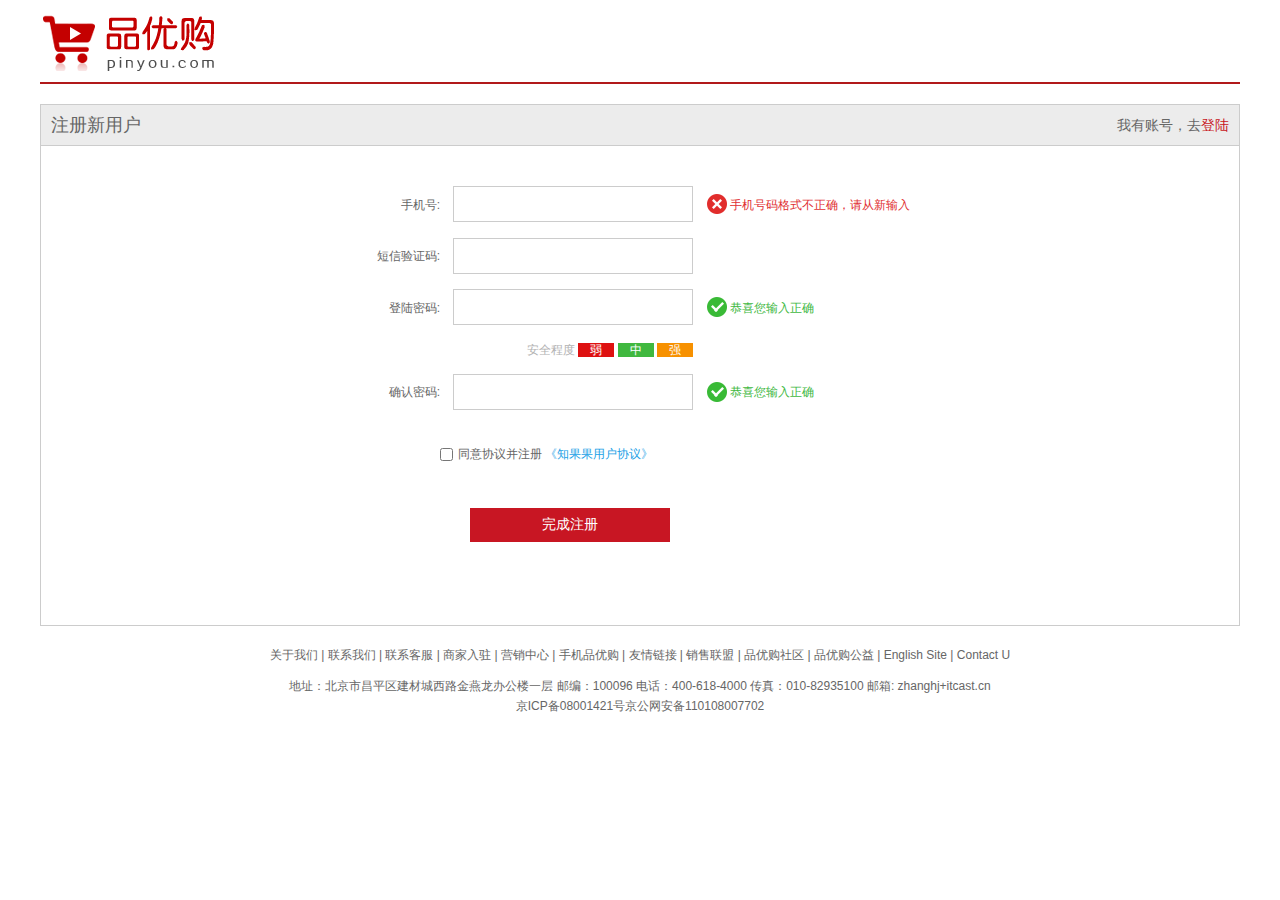
<file: register.html>
<!DOCTYPE html>
<html lang="en">
<head>
	<meta charset="UTF-8">
	<title>注册页面</title>
	<!-- 初始化css -->
	<link rel="stylesheet" href="css/base.css">
	<!-- register css文件 -->
	<link rel="stylesheet" href="css/register.css">
</head>
<body>
	<div class="w">
		<!-- header -->
		<div class="header">
			<div class="logo">
				<a href="index.html">
				   <img src="img/logo.png" alt="">
				</a>
			</div>
		</div>
		<!-- registerarea -->
		<div class="registerarea">
			<h3>
				注册新用户
				<em>
					我有账号，去<a href="login.html">登陆</a>
				</em>
			</h3>
			<div class="reg_form">
				
			    <form action="demo.php">
			    	<ul>
					<li>
						<label for="tel">手机号:</label>
						<input type="text" class="inp" id="tel">
						<span class="error">		
							<i class="error_icon"></i>
						手机号码格式不正确，请从新输入  
						</span>
					</li>
					<li>
						<label for="">短信验证码:</label>
						<input type="text" class="inp">
					
					</li>
					<li>
						<label for="">登陆密码:</label>
						<input type="text" class="inp">
						<span class="success">		
							<i class="success_icon"></i>
						恭喜您输入正确  
						</span>
					</li>
					<li class="safe">
						安全程度 
						<em class="ruo">弱</em>
						<em class="zhong">中</em>
						<em class="qiang">强</em>	
					</li>

					<li>
						<label for="">确认密码:</label>
						<input type="text" class="inp">
						<span class="success" >		
							<i class="success_icon"></i>
						恭喜您输入正确  
						</span>
					</li>
					<li class="agree">  

					  <input type="checkbox" >同意协议并注册
					  <a href="#">《知果果用户协议》</a>
					</li>
					<li>
						<input type="submit" value="完成注册" class="over">
					</li>
				</ul>
			    </form>
				
			</div>
		</div>
		<div class="footer">
			<p class="links">
				关于我们  |  联系我们  |  联系客服  |  商家入驻  |  营销中心  |  手机品优购  |  友情链接  |  销售联盟  |  品优购社区  |  品优购公益  |  English Site  |  Contact U
			</p>

			<p class="copyright">
				地址：北京市昌平区建材城西路金燕龙办公楼一层 邮编：100096 电话：400-618-4000 传真：010-82935100 邮箱: zhanghj+itcast.cn <br>
京ICP备08001421号京公网安备110108007702
			</p>
		</div>
	</div>
</body>
</html>
</file>
<file: css/base.css>
﻿/*清除元素默认的内外边距  */
* {
    margin: 0;
    padding: 0
}
/*让所有斜体 不倾斜*/
em,
i {
    font-style: normal;
}
/*去掉列表前面的小点*/
li {
    list-style: none;
}
/*图片没有边框   去掉图片底侧的空白缝隙*/
img {
    border: 0;  /*ie6*/
    vertical-align: middle;
}
/*让button 按钮 变成小手*/
button {
    cursor: pointer;
}
/*取消链接的下划线*/
a {
    color: #666;
    text-decoration: none;
}

a:hover {
    color: #e33333;
}

button,
input {
    font-family: 'Microsoft YaHei', 'Heiti SC', tahoma, arial, 'Hiragino Sans GB', \\5B8B\4F53, sans-serif;
    /*取消轮廓线 蓝色的*/
    outline: none;
}

body {
    background-color: #fff;
    font: 12px/1.5 'Microsoft YaHei', 'Heiti SC', tahoma, arial, 'Hiragino Sans GB', \\5B8B\4F53, sans-serif;
    color: #666
}

.hide,
.none {
    display: none;
}
/*清除浮动*/
.clearfix:after {
    visibility: hidden;
    clear: both;
    display: block;
    content: ".";
    height: 0
}

.clearfix {
    *zoom: 1
}
</file>
<file: css/common.css>
/*公共样式*/
.fl {
	float: left;
}
.fr {
	float: right;
}
@font-face {
    font-family: 'icomoon';
    src:  url('../fonts/icomoon.eot?7kkyc2');
    src:  url('../fonts/icomoon.eot?7kkyc2#iefix') format('embedded-opentype'),
    url('../fonts/icomoon.ttf?7kkyc2') format('truetype'),
    url('../fonts/icomoon.woff?7kkyc2') format('woff'),
    url('../fonts/icomoon.svg?7kkyc2#icomoon') format('svg');
  font-weight: normal;
  font-style: normal;
}
.fr .icomoon {
	font-family: 'icomoon';
	font-size: 16px;
	line-height: 26px;
}
/*版心*/
.w {
	width: 1200px;
	margin: 0 auto;
}
.style-red {
	color: #c81623;
}
.spacer {
	width: 1px;
	height: 12px;
	background-color: #666;
	margin: 9px 12px 0;
}
/*顶部快捷导航*/
.shortcut {
	height: 31px;
	background-color: #f1f1f1;
	line-height: 31px;
}
.shortcut li {
	float: left;
}
/*header区域*/
.header {
	position: relative;
	height: 105px;
}
.logo {
	position: absolute;
	top: 25px;
	left: 0;
	width: 175px;
	height: 56px;
}
.logo a {
	display: block;
	/*overflow: hidden;*/
	width: 175px;
	height: 56px;
	background: url(../img/logo.png) no-repeat;
	/*text-indent: -999px;*/
	font-size: 0;
}
.search {
	position: absolute;
	top: 25px;
	left: 348px;
}
.text {
	float: left;
	width: 445px;
	height: 32px;
	border: 2px solid #b1191a;
	padding-left: 10px;
	color: #ccc;
}
.btn {
	float: left;
	width: 82px;
	height: 36px;
	background-color: #b1191a;
	border: 0;
	font-size: 16px;
	color: #fff;
}
.hotwrods {
	position: absolute;
	top: 65px;
	left: 348px;
}
.hotwrods a {
	margin: 0 10px;
}
.shopcar {
	position: absolute;
	top:25px;
	right: 64px;
	width: 138px;
	height: 34px;
	border: 1px solid #dfdfdf;
	background-color: #f7f7f7;
	line-height: 34px;
	text-align: center;
}
.car {
	font-family: 'icomoon';
	color: #da5555;
}
.arrow {
	font-family: 'icomoon';
	margin-left: 5px;
}
.count {
	position: absolute;
	top: -5px;
	/*应该是左侧对齐 文字才能往右走显示*/
	left: 100px;
	background-color: #e60012;
	height: 14px;
	padding: 0 3px;
	line-height: 14px;
	color: #fff;
	/*border-radius: 左上角 右上角  右下角  左下角;*/
	border-radius: 7px 7px 7px 0;
}
/*nav start*/
.nav {
	height: 45px;
	border-bottom: 2px solid #b1191a;
}
.dropdown {
	width: 209px;
	height: 45px;
}
.dropdown .dt {
	height: 100%;
	background-color: #b1191a;
	font-size: 16px;
	color: #fff;
	text-align: center;
	line-height: 45px;
}
.dropdown .dd {
	position: relative;
	z-index: 1000;
	height: 465px;
	background-color: #c81623;
	margin-top: 2px;

} 

.menu_item:hover {
	background-color: #fff;
}
/*鼠标经过li 里面的 a变颜色*/
.menu_item:hover a {
	color: #c81623;
}

.menu_item {
	height: 31px;
	line-height: 31px;
	margin-left: 1px;
	padding: 0 10px;
	transition: all .5s;
}
.menu_item:hover {
	padding-left: 20px;
}
.menu_item a {
	font-size: 14px;
	color: #fff;
}
.menu_item i {
	float: right;
	font-family: 'icomoon';
	font-size: 18px;
	color: #fff;
}
.navitems {
	margin-left: 10px;
}
.navitems li {
	float: left;
}
.navitems li a {
	display: block;
	height: 45px;
	padding: 0 25px;
	line-height: 45px;
	font-size: 16px;
}
/*footer 部分*/
.footer {
	height: 386px;
	background-color: #f5f5f5;
	padding-top: 30px;
}
.mod_service {
	height: 79px;
	border-bottom: 1px solid #ccc;
}

.mod_service li {
	float: left;
	width: 240px;
	height: 79px;

}
.mod-service-icon {
	/*浮动的盒子 可以直接给大小的 不需要转换*/
	float: left;
	width: 50px;
	height: 50px;
	margin-left: 35px;
	background: url(../img/icons.png) no-repeat;
}
.mod_service_zheng {
	background-position: -253px -3px;	
}
.mod_service_tit {
	float: left;
	margin-left: 5px;
}
.mod_service_tit h5 {
	margin: 5px 0;
}
.mod_service_kuai {
	background-position: -255px -54px;
}
.mod_service_bao {
	background-position: -257px -105px;
}
.mod_help {
	height: 187px;
	border-bottom: 1px solid #ccc;
}
.mod_help_item {
	float: left;
	width: 150px;
	padding: 20px 0 0 50px;
}
.mod_help_item dt {
	height: 25px;
	font-size: 16px;
}
.mod_help_item dd {
	height: 22px;
}
.mod_help_app dt,
.mod_help_app p {
	padding-left: 15px;
}
.mod_help_app img {
	margin: 7px 0;
}
.mod_copyright {
	text-align: center;
}
.mod_copyright_links {
	margin: 20px 0 15px 0;
}
.mod_copyright_info {
	line-height: 18px;
}
</file>
<file: css/index.css>
/*这个文件里面放的是 首页的样式*/
.main-ad {
	position: relative;
}
.ad-l {
	width: 250px;
	height: 480px;
	position: absolute;
	top: 0;
	left: -250px;
	cursor: pointer;
}
.ad-r {
	position: absolute;
	top: 0;
	left: 250px;
	z-index: 9999999;
	width: 0;
	transition: width .5s;
	height: 480px;
	background: url(../upload/ad-r.jpg) no-repeat;
}
.ad-l:hover .ad-r{
	width: 990px;
}
.main {
	width: 980px;
	height: 455px;
	margin-left: 219px;
	margin-top: 10px;
}
.focus {
	position: relative;
	width: 720px;
	height: 455px;

	overflow: hidden;
}
.focus ul {
	position: absolute;
	width: 7000px;
}
.focus ul li {
	float: left;
}
.arrow-l,
.arrow-r {
	position: absolute;
	z-index: 10;
	top: 50%;
	margin-top: -20px;
	width: 24px;
	height: 40px;
	background: rgba(0, 0, 0, .3);
	text-align: center;
	line-height: 40px;
	color: #fff;
	font-family: 'icomoon';
	font-size: 18px;
}
.arrow-r {
	right: 0;
}
.circle {
	position: absolute;
	bottom: 10px;
	left: 50px;
}
.circle li {
	float: left;
	width: 8px;
	height: 8px;
	/*background-color: #fff;*/
	border: 2px solid rgba(255, 255, 255, 0.5);
	margin: 0 3px;
	border-radius: 50%;
	/*鼠标经过显示小手*/
	cursor: pointer;

}
.current {
	background-color: #fff;
}
.newsflash {
	width: 250px;
	height: 455px;
}
.news {
	height: 163px;
	border: 1px solid #ccc;
}
.news-hd {
	height: 32px;
	/*dotted 点线  dashed  虚线*/
	border-bottom: 1px dotted #ccc;
	padding:0  15px;
	font-size: 14px;
	line-height: 32px;

}
.news-hd a {
	float: right;
	font-size: 12px;
	font-family: 'icomoon';
}
.news-bd {
	padding: 10px 0 0 15px;
}
.news-bd li {
	height: 23px;
}
.lifeservice {
	overflow: hidden;
	height: 208px;
	border: 1px solid #ccc;
	border-top: none;
}
.lifeservice ul {
	width: 252px;
}
.lifeservice li {
	position: relative;
	float: left;
	width: 62px;
	height: 70px;
	border-right: 1px solid #ccc;
	border-bottom: 1px solid #ccc;
}
.lifeservice li a {
	display: block;
	/* overflow: hidden; 解决i 引起的 外边距塌陷合并的问题*/
	overflow: hidden;
	height: 100%;
}
.lifeservice li p {
	text-align: center;
}
.hot {
	position: absolute;
	right: 0;
	top: 0;
	width: 12px;
	height: 15px;
	background: url(../img/jian.jpg) no-repeat;
}
.service_ico {
	display: block;
	width: 24px;
	height: 24px;
	background: url(../img/icons.png) no-repeat;
	margin: 10px auto;
}
.service_ico_huafei {
	background-position: -17px -16px;
}
.service_ico_feiji {
	width: 26px;
	background-position: -78px -16px;
}
.bargain {
	height: 75px;
	margin-top: 5px;
}
/*推荐模块*/
.recommend {
	height: 163px;
	margin-top: 10px;
}
.recom-hd {
	width: 200px;
	height: 163px;
	background-color: #5c5251;
	text-align: center;
}
.recom-hd img {
	margin: 30px 0 10px 0;
}
.recom-hd h3 {
	font-size: 18px;
	color: #fff;
	font-weight: normal;
}
.recom-bd {
	width: 1000px;
	height: 163px;
	background-color: #ebebeb;
}
.recom-bd li {
	float: left;
	width: 249px;
	height: 145px;
	border-right: 1px solid #ccc;
    margin-top: 10px;
}
.recom-bd .last {
	border-right: 0;
}
/*floor 楼层区*/
.box-hd {
	height: 30px;
	border-bottom: 2px solid #c81623;
	margin-top: 25px;
}
.box-hd h3 {
	float: left;
	font-size: 18px;
	color: #c81623;
}
.tab-list {
	float: right;
	line-height: 30px;
}
.tab-list li {
	float: left;
}
.tab-list li a {
	margin: 0 15px;
}
.box-bd {
	height: 360px;
}
.w209 {
	width: 209px;
	background-color: #f9f9f9;
}
.w329 {
	width: 329px;
}
.w219 {
	width: 219px;
	border-right: 1px solid #ccc;
}
.w220 {
	width: 220px;
	border-right: 1px solid #ccc;	
}
.tab-con li {
	float: left;
	height: 360px;
}
.tab-con-item {
	border-bottom: 1px solid #ccc;
}
.tab-con-list {
	overflow: hidden;
	margin-bottom: 15px;
}
.tab-con-list li {
	width: 86px;
	height: 32px;
	line-height: 32px;
	border-bottom: 1px solid #ccc;
	margin-left: 10px;
	text-align: center;
}
.box-bd li {
	overflow: hidden;
}
.box-bd img {
	/*过渡写到本身上， 谁做动画，给谁加*/
	transition: all .2s;
}
/*我们鼠标经过图片 往右走 8px*/
.box-bd img:hover {
	margin-left: 8px;
}
/*电梯导航*/
.fixedtool {
	position: fixed;
	top: 100px;
	left: 50%;
	margin-left: 610px;
	width: 66px;
	background-color: #fff;
}
.fixedtool li {
	height: 32px;
	line-height: 32px;
	text-align: center;
	font-size: 12px;
	border-bottom: 1px solid #ccc;
	cursor: pointer;
}
.fixedtool .current {
	background-color: #c81623;
	color: #fff;
}
</file>
<file: css/style.css>
*{
	margin: 0;
	padding: 0;
}
.banner{
	position: relative;
	overflow: hidden;
}
.banner-view{
	position: relative;
	height: 100%;
	z-index: 999;
	background-color: #090b22;
	background-repeat: no-repeat;
}
.banner-view i{
	position: relative;
	display: block;
	float: left;
	background-repeat: no-repeat;
}
.banner-btn{
	position: absolute;
	width: 100%;
	height: 0;
	top: 45%;
	font-family: "宋体";
	font-size: 20px;
	z-index: 1000;
}
.banner-btn span{
	display: block;
	float: left;
	width: 50px;
	line-height: 50px;
	text-align: center;
	background-color: rgba(0,0,0,0.7);
	color: #74dcff;
	cursor: pointer;
	font-weight: 800;
	background-image: 
}
.banner-btn span:hover{
	background-color: rgba(0,0,0,0.6);
}
.banner-btn span + span{
	float: right;
}
.banner-number{
	position: absolute;
	bottom: 35px;
	width: 100%;
	height: 0;
	font-size: 0;
	text-align: center;
	z-index: 1000;
}
.banner-number > *{
	display: inline-block;
	border: 2px solid #fff;
	border-radius: 50%;
	margin: 0 8px;
	width: 10px;
	height: 10px;
	background-color: #00c3ff;
	cursor: pointer;
}
.banner-number  > *:hover,
.banner-number  > *.on{
	background-color: #ffc300;
}
.banner-progres{
	width: 100%;
	position: absolute;
	bottom: 0;
	height: 3px;
	z-index: 1000;
}
.banner-progres i{
	position: absolute;
	left: 0;
	top: 0;
	border-radius: 3px;
	display: block;
	height: 100%;
	width: 0;
}
</file>
<file: css/detail.css>
.block {
    display: block;
}

.none {
    display: none;
}

.nav .dropdown:hover .dd {
    display: block !important;
}

/*详情页的样式文件*/
.de_container {
    margin-top: 20px;
}

.crumb_wrap {
    height: 25px;
}

.crumb_wrap a {
    margin-right: 10px;
}

.preview_wrap {
    position: relative;
    width: 452px;
    height: 590px;
}

.preview_img {
    position: relative;
    height: 450px;
    border: 1px solid #ccc;
    cursor: move;
}

.preview_list {
    position: relative;
    height: 60px;
    margin-top: 60px;
}

.mask {
    position: absolute;
    top: 0;
    left: 0;
    width: 300px;
    height: 300px;
    background-color: #FEDE4F;
    opacity: .5;
    display: none;

}

.bigBox {
    position: absolute;
    width: 532px;
    height: 532px;
    border: 1px solid #e4e4e4;
    overflow: hidden;
    top: 0;
    left: 0;
    left: 451px;
    z-index: 20;
    display: none;
}

.bigBox_img {
    position: absolute;
}

.list_item {
    width: 320px;
    height: 60px;
    margin: 0 auto;
}

.list_item li {
    float: left;
    width: 56px;
    height: 56px;
    border: 2px solid transparent;
    margin: 0 2px;
}

.list_item li.current {
    border-color: #c81623;
}

.arrow_prev,
.arrow_next {
    position: absolute;
    top: 15px;
    width: 22px;
    height: 32px;
    background-color: purple;
}

.arrow_prev {
    left: 0;
    background: url(../img/arrow-prev.png) no-repeat;
}

.arrow_next {
    right: 0;
    background: url(../img/arrow-next.png) no-repeat;
}

.itemInfo_wrap {
    width: 718px;
}

.sku_name {
    height: 30px;
    font-size: 16px;
    font-weight: 700;
}

.news {
    height: 32px;
    color: #e12228;
}

.summary dl {
    overflow: hidden;
}

.summary dt,
.summary dd {
    float: left;
}

.summary dt {
    width: 60px;
    padding-left: 10px;
    line-height: 36px;
}

.summary_price,
.summary_promotion {
    position: relative;
    padding: 10px 0;
    background-color: #fee9eb;
}

.price {
    font-size: 24px;
    color: #e12228;
}

.summary_price a {
    color: #c81623;
}

.remark {
    position: absolute;
    right: 10px;
    top: 20px;
}

.summary_promotion {
    padding-top: 0;
}

.summary_promotion dd {
    width: 450px;
    line-height: 36px;
}

.summary_promotion em {
    display: inline-block;
    width: 40px;
    height: 22px;
    background-color: #c81623;
    text-align: center;
    line-height: 22px;
    color: #fff;
}

.summary_support dd {
    line-height: 36px;
}

.choose_color a {
    display: inline-block;
    width: 80px;
    height: 41px;
    background-color: #f7f7f7;
    border: 1px solid #ededed;
    text-align: center;
    line-height: 41px;
}

.summary a.current {
    border-color: #c81623;
}

.choose_version {
    margin: 10px 0;
}

.choose_version a,
.choose_type a {
    display: inline-block;
    height: 32px;
    padding: 0 12px;
    background-color: #f7f7f7;
    border: 1px solid #ededed;
    text-align: center;
    line-height: 32px;
}

.choose_btns {
    margin-top: 20px;
}

.choose_amount {
    position: relative;
    float: left;
    width: 50px;
    height: 46px;
    background-color: pink;
}

.choose_amount input {
    width: 33px;
    height: 44px;
    border: 1px solid #ccc;
    text-align: center;
}

.add,
.reduce {
    position: absolute;
    right: 0;
    width: 15px;
    height: 22px;
    border: 1px solid #ccc;
    background-color: #f1f1f1;
    text-align: center;
    line-height: 22px;
}

.add {
    top: 0;

}

.reduce {
    bottom: 0;
    /*禁止鼠标样式*/
    cursor: not-allowed;
    /* pointer  小手  move  移动  */
}

.addcar {
    float: left;
    width: 142px;
    height: 46px;
    background-color: #c81623;
    text-align: center;
    line-height: 46px;
    font-size: 18px;
    color: #fff;
    margin-left: 10px;
    font-weight: 700;
}

.product_detail {
    margin-bottom: 50px;
}

.aside {
    width: 208px;
    border: 1px solid #ccc;
}

.tab_list {
    overflow: hidden;
    height: 34px;
}

/*把背景颜色 底边框都给 li*/
.tab_list li {
    float: left;
    background-color: #f1f1f1;
    border-bottom: 1px solid #ccc;
    height: 33px;
    text-align: center;
    line-height: 33px;
    cursor: pointer;
}

/*鼠标单击 li 变化样式   背景变白色 去掉下边框 文字变颜色*/
.tab_list .current {
    background-color: #fff;
    border-bottom: 0;
    color: red;
}

.first_tab {
    width: 104px;
}

.second_tab {
    width: 103px;
    border-left: 1px solid #ccc;
}

.tab_con {
    padding: 0 10px;
}

.tab_con li {
    border-bottom: 1px solid #ccc;
}

.tab_con li h5 {
    /*超出的文字省略号显示*/
    white-space: nowrap;
    overflow: hidden;
    text-overflow: ellipsis;
    font-weight: 400;
}

.aside_price {
    font-weight: 700;
    margin: 10px 0;
}

.as_addcar {
    display: block;
    width: 88px;
    height: 26px;
    border: 1px solid #ccc;
    background-color: #f7f7f7;
    margin: 10px auto;
    text-align: center;
    line-height: 26px;
}

.detail {
    width: 978px;
}

.detail_tab_con img {
    width: 100%;
}

.detail_tab_list {
    height: 39px;
    border: 1px solid #ccc;
    background-color: #f1f1f1;
}

.detail_tab_list li {
    float: left;
    height: 39px;
    line-height: 39px;
    padding: 0 20px;
    text-align: center;
    cursor: pointer;
}

.detail_tab_list .current {
    background-color: #c81623;
    color: #fff;
}

.item_info {
    padding: 20px 0 0 20px;
}

.item_info li {
    line-height: 22px;
}

.more {
    float: right;
    font-weight: 700;
    font-family: 'icomoon';
}
</file>
<file: css/list.css>
/*列表页面的css*/

.sk {
	position: absolute;
	top: 40px;
	left: 185px;
	height: 32px;
	border-left: 1px solid  #b1191a;
	padding: 5px 0 0 15px;
}
.sk_list li {
	float: left;
	line-height: 45px;
	margin: 0 30px;
}
.sk_list li a {
	font-size: 16px;
	color: #000;
	font-weight: 700;

}
.sk_list li a:hover {
	color: #c81523;
}
.sk_con li {
	float: left;
	line-height: 45px;
	margin: 0 20px;
}
.sk_con li a {
	font-size: 14px;
	font-weight: 700;
	font-family: 'icomoon';
}
/*列表页内容区域?*/
.sk_bd {
	margin-top: 25px;
}
.sk_bd ul {
	width: 1212px;
}
.sk_goods {
	position: relative;
	float: left;
	width: 288px;
	height: 458px;
	border: 1px solid transparent;
	margin: 0  12px 15px 0;
	overflow: hidden;
	transition: all .5s;
}
.sk_goods img {
	margin-bottom: 15px;
	transition: all .5s;
}
.sk_goods:hover {
	border: 1px solid #e12228;
}
.sk_goods_title {
	font-size: 14px;
	color: #666;
	font-weight: normal;
	padding: 10px;
	margin-bottom: 15px;
	transition: all .5s;
}
.sk_goods_price {
	padding: 0 10px;
	margin-bottom: 15px;
	transition: all .5s;
}
.sk_goods_price em {
	font-size: 22px;
	color: #e60012;
}
.sk_goods_price del {
	font-size: 14px;
	font-weight: 700;
	color: #a4a4a4;
}
.sk_goods_progress {
	padding: 0 10px;
}
.bar {
	display: inline-block;
	width: 130px;
	height: 10px;
	border: 1px solid #b1191a;
	vertical-align: middle;
	margin: 0 5px;
	border-radius: 5px;
}
.bar_in {
	width: 87%;
	height: 10px;
	background-color: #f24349;
}
.sk_goods_progress em,
.sk_goods_progress i {
	color: #f24349;
}
.sk_goods_buy {
	position: absolute;
	bottom: -50px;
	width: 100%;
	height: 50px;
	background-color: #b1191a;
	color: #fff;
	text-align: center;
	line-height: 50px;
	font-size: 20px;
	transition: all .5s;
}
.sk_goods:hover .sk_goods_buy {
	bottom: 0;
}
.sk_goods:hover .sk_goods_price {
	margin-bottom: 0;
}
.sk_goods:hover .sk_goods_title {
	margin-bottom: 0;
}
.sk_goods:hover img {
	margin-bottom: 0;
	margin-top: -5px;
}
.page {
	margin: 40px 0;
	/*里面的文字内容  行内块 行内元素 都可以水平居中对齐*/
	text-align: center;
}
.page_num a {
	display: inline-block;
	width: 36px;
	height: 36px;
	line-height: 36px;
	border: 1px solid #ccc;
	background-color: #f7f7f7;
}
.page_num .pn_prev,
.page_num .pn_next {
	width: 83px;
}
.page_num .dotted ,
.page_num .current {
	border: 1px solid transparent;
	background-color: transparent;
}
.page_skip input {
	width: 46px;
	height: 36px;
	border: 1px solid #ccc;
	text-align: center;
	/*过渡写在本身上 谁做动画，给谁加*/
	transition: all 0.3s;
}
/*表单获得焦点后 */
.page_skip input:focus {
	width: 88px;
	border: 1px solid skyblue;
}
.page_skip button {
	width: 54px;
	height: 36px;
	border: 1px solid #ccc;
	background-color: #f7f7f7;
}

.sk_container {
	position: relative;
}

.ad-l {
	position: absolute;
	top: 50px;
	left: -250px;
	width: 250px;
	height: 480px;
}
.ad-l:hover .ad-r {
	width: 990px;
}
.ad-r {
	position: absolute;
	top: 0;
	left: 250px;
}
.ad-r {
	transition: all .5s;
	width: 0px;
	height: 480px;
	background: url(../upload/ad-r.jpg);
}
</file>
<file: css/register.css>
.w {
	width: 1200px;
	margin: auto;
}
.header {
	height: 82px;
	border-bottom: 2px solid #b1191a;
}
.logo {
	padding-top: 15px;
}
.registerarea {
	height: 520px;
	border: 1px solid #ccc;
	margin-top: 20px;
}
.registerarea h3 {
	height: 40px;
	border-bottom: 1px solid #ccc;
	background-color: #ececec;
	padding: 0  10px;
	font-weight: 400;
	line-height: 40px;
	font-size: 18px;
}
.registerarea h3 em {
	float: right;
	font-size: 14px;
}
.registerarea a {
	color: #c81623;
}
.reg_form {
	width: 600px;
	height: 400px;
	margin: 40px auto 0;
}
.reg_form li {
	margin-bottom: 15px;
}
.reg_form label {
	display: inline-block;
	width: 100px;
	height: 36px;
	line-height: 36px;
	text-align: right;
}
.inp {
	width: 238px;
	height: 34px;
	border: 1px solid #ccc;
	margin-left: 10px;
} 
.error {
	color: #df3033;
	margin-left: 10px;
}
.error_icon,
.success_icon {
	display: inline-block;
	width: 20px;
	height: 20px;
	background: url(../img/error.png) no-repeat;
	vertical-align: middle;
	margin-top: -2px;
}
.success {
	color: #40b83f;
	margin-left: 10px;
}
.success_icon {
	background-image: url(../img/success.png);
}
.safe {
	padding-left: 187px;
	color: #b2b2b2;
}
.safe em {
	padding: 0 12px;
	color: #fff;
}
.ruo {
	background-color: #de1111;
}

.zhong {
	background-color: #40b83f;
}

.qiang {
	background-color: #f79100;
}
.agree {
	padding-top: 20px;
	padding-left: 100px;
}
.agree  input {
	vertical-align: middle;
	margin-right: 5px;
}
.agree  a {
	color: #1ba1e6;
}
.over {
	width: 200px;
	height: 34px;
	background-color: #c81623;
	margin: 30px 0 0 130px;
	border: none;
	color: #fff;
	font-size: 14px;

}
.footer {
	height: 120px;
	text-align: center;
}
.links {
	margin-top: 20px;
	height: 30px;
}
.copyright {
	line-height: 20px;
}
</file>
